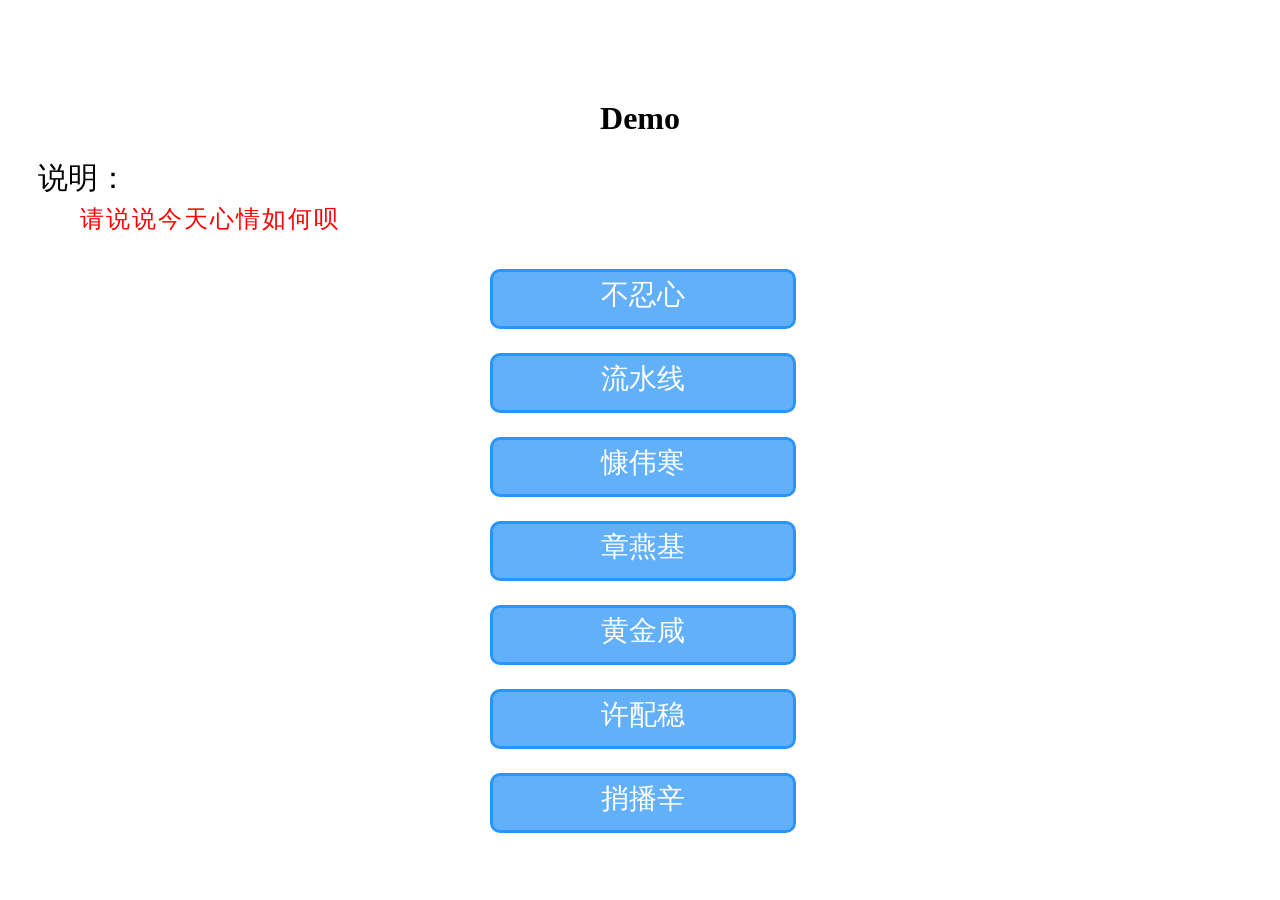
<file: index.html>
<!DOCTYPE html>
<html lang="zh-CN">
<head>
    <meta charset="UTF-8">
    <meta http-equiv="X-UA-Compatible" content="IE=edge">
    <meta name="viewport" content="width=device-width, initial-scale=1.0">
    <title>您今天心情如何捏</title>
    <style>
        h1{
            text-align: center;
            margin-top: 100px;
        }
        #sm{    /*声明*/
            padding-left: 30px;
            font-size: 30px;
        }
        #content{
            font-size: 24px;
            color: red;
            padding-left: 20px;
            padding-right: 16px;
            line-height: 40px;
            letter-spacing: 2px;
            margin-bottom: 30px;
        }
        .btn{
            width: 300px;
            height: 50px;
            background-color: rgba(60,157,249,0.8);
            margin-top: 24px;
            margin-bottom: 20px;
            border-radius: 10px;
            border: 3px solid rgba(42, 149, 249,1);
            margin-left: calc(50% - 150px);
            font-size: 28px;
            padding-top: 4px;
            text-align: center;
            color: white;
        }
        .btn:hover{
            background-color: transparent;
            color: rgba(42, 149, 249,1);
        }
    </style>
</head>
<body>
    <h1>Demo</h1>
    <div id="sm">说明：</div>
    <div id="content">&emsp;&emsp;请说说今天心情如何呗</div>
    <div id="new" class="btn">不忍心</div>
    <div id="old" class="btn">流水线</div>
    <div id="one" class="btn">慷伟寒</div>
    <div id="two" class="btn">章燕基</div>
    <div id="three" class="btn">黄金咸</div>
    <div id="foure" class="btn">许配稳</div>
    <div id="five" class="btn">捎播辛</div>
</body>
<script>
    document.getElementById('new').onclick = ()=>{
        open("./不忍心/index.html")
    }
    document.getElementById('old').onclick = ()=>{
        open("./流水线/index.html")
    }
    document.getElementById('one').onclick = ()=>{
        open("./one/index.html")
    }
    document.getElementById('two').onclick = ()=>{
        open("./two/index.html")
    }
    document.getElementById('three').onclick = ()=>{
        open("./three/index.html")
    }
    document.getElementById('four').onclick = ()=>{
        open("./four/index.html")
    }
    document.getElementById('five').onclick = ()=>{
        open("./five/index.html")
    }
</script>
</html>
</file>
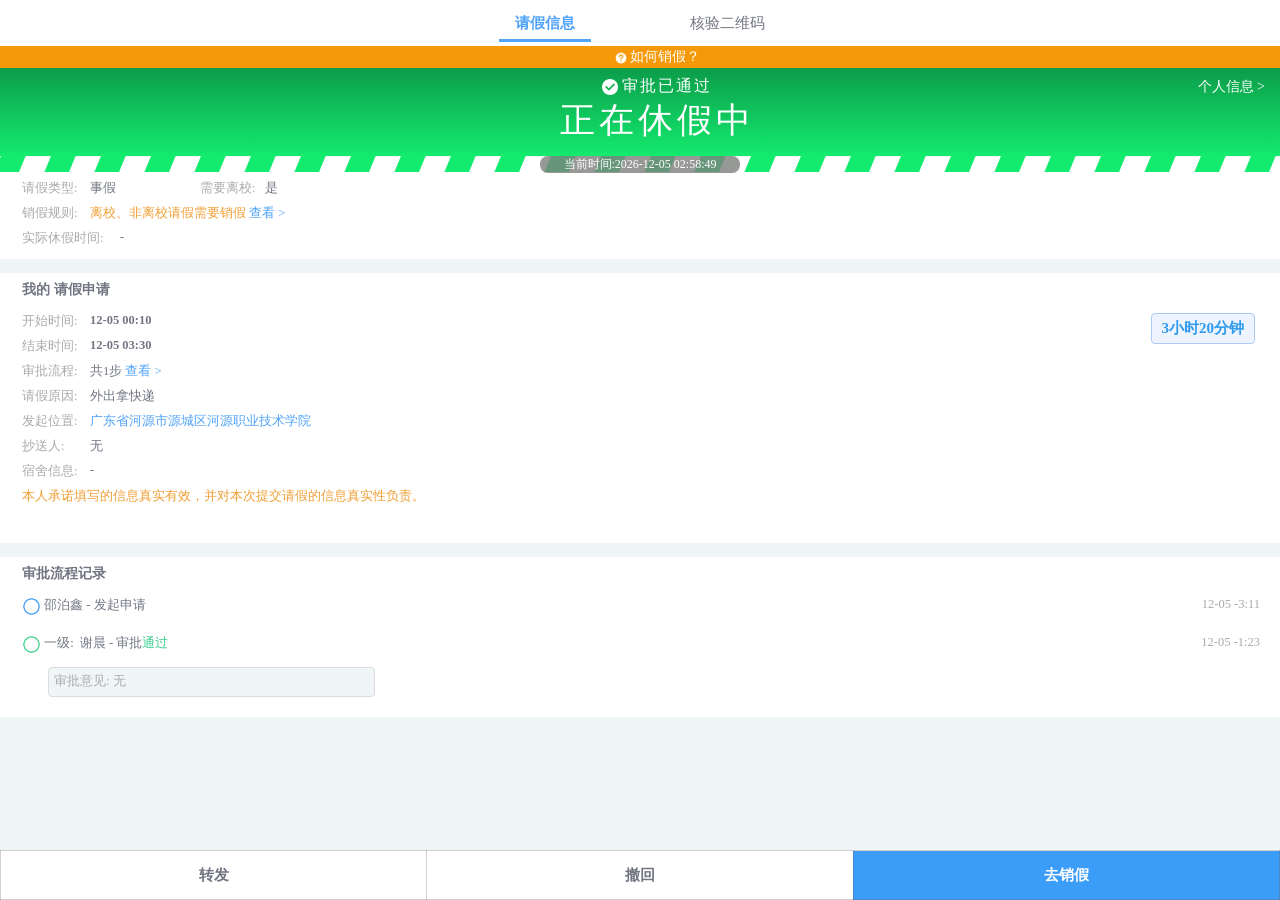
<file: five/index.html>
<!DOCTYPE html>
<html lang="zh-CN">
<head>
    <meta charset="UTF-8">
    <meta http-equiv="X-UA-Compatible" content="IE=edge">
    <meta name="viewport" content="width=device-width, initial-scale=1.0">
    <link rel="stylesheet" href="./style/css.css">
    <script src="https://cdn.bootcdn.net/ajax/libs/jquery/3.6.1/jquery.js"></script>
    <title>请假详情</title>
</head>
<body>
    <div id="top">
        <span id="qjxx">请假信息</span>
        <span id="hyewm">核验二维码</span>
    </div>
    <div id="two">
        <img id="wenhao" src="./img/问号.png"/>
        <span id="rhxj">如何销假？</span>
    </div>
    <div id="three">
        <img id="dui" src="./img/对.png" />
        <span id="sp">审批已通过</span>
        <div id="zzxjz">正在休假中</div>
        <div id="grxx">个人信息 ></div>
    </div>
    <!-- 滚动 -->
    <div id="scroll">
        <div id="scroll-outer" class="scroll__outer">
            <div id="scroll-inner" class="scroll__inner">
              <div class="scroll__text" id="first"></div>
              <div class="scroll__text" id="last-text"></div>
            </div>
        </div>
    </div>
    <!-- 当前时间 -->
    <div id="four">当前时间:2022-04-02 17:51:50</div>
    <!-- 请假类型 -->
    <div id="five">
        <div class="abs lab left_len" id="qjlx">请假类型:</div><div class="abs" id="sj">事假</div>
        <div class="abs lab" id="xylx">需要离校:</div><div class="abs" id="s">是</div>
        <div class="abs lab left_len" id="xjgz">销假规则:</div><div class="abs" id="lx">离校、非离校请假需要销假 <span class="ck" id="gzck">查看 ></span></div>
        <div class="abs lab left_len" id="sjxjsj">实际休假时间:</div><div class="abs" id="_">-</div>
    </div>

    <div id="seven">
        <div class="abs left_len title">我的 请假申请</div>
        <div class="abs lab left_len" id="kssj">开始时间:</div><div class="abs left_len2" id="kssj2"></div>
        <div class="abs lab left_len" id="jssj">结束时间:</div><div class="abs left_len2" id="jssj2"></div>
        <div class="abs lab left_len splc" >审批流程:</div><div class="abs left_len2 splc">共1步 <span class="ck" id="lcck">查看 ></span></div>
        <div class="abs lab left_len qjyy" >请假原因:</div><div class="abs left_len2 qjyy">外出拿快递</div>
        <div class="abs lab left_len fqwz" >发起位置:</div><div class="abs left_len2 fqwz" id="wz">广东省河源市源城区河源职业技术学院</div>
        <div class="abs lab left_len csr" >抄送人:</div><div class="abs left_len2 csr">无</div>
        <div class="abs lab left_len ssxx" >宿舍信息:</div><div class="abs left_len2 ssxx">-</div>
        <div class="abs left_len" id="cn">本人承诺填写的信息真实有效，并对本次提交请假的信息真实性负责。</div>
        <span id="time_len">3小时20分钟</span>
    </div>

    <div id="nine">
        <div class="abs left_len title">审批流程记录</div>
        <div class="abs left_len" id="fqr"><img src="./img/蓝圈.png" class="quan"> 邵泊鑫 - 发起申请</div><div class="abs lab" id="fqsj">04-02 11:54</div>
        <div class="abs left_len" id="spr"><img src="./img/绿圈.png" class="quan"> 一级:&nbsp; 谢晨 - 审批<span id="tg">通过</span></div><div class="abs lab" id="spsj">04-02 17:34</div>
        <div id="spyj">审批意见: 无</div>
    </div>

    <table>
        <tr><td class="tdo" id="zf">转发</td><td class="tdo" id="ch">撤回</td><td id="qxj">去销假</td></tr>
    </table>
    <!-- 信息显示框 -->
    <div id="infoBox"></div>



</body>
<script src="./script/public.js"></script>
<script src="./script/js.js"></script>
</html>
</file>
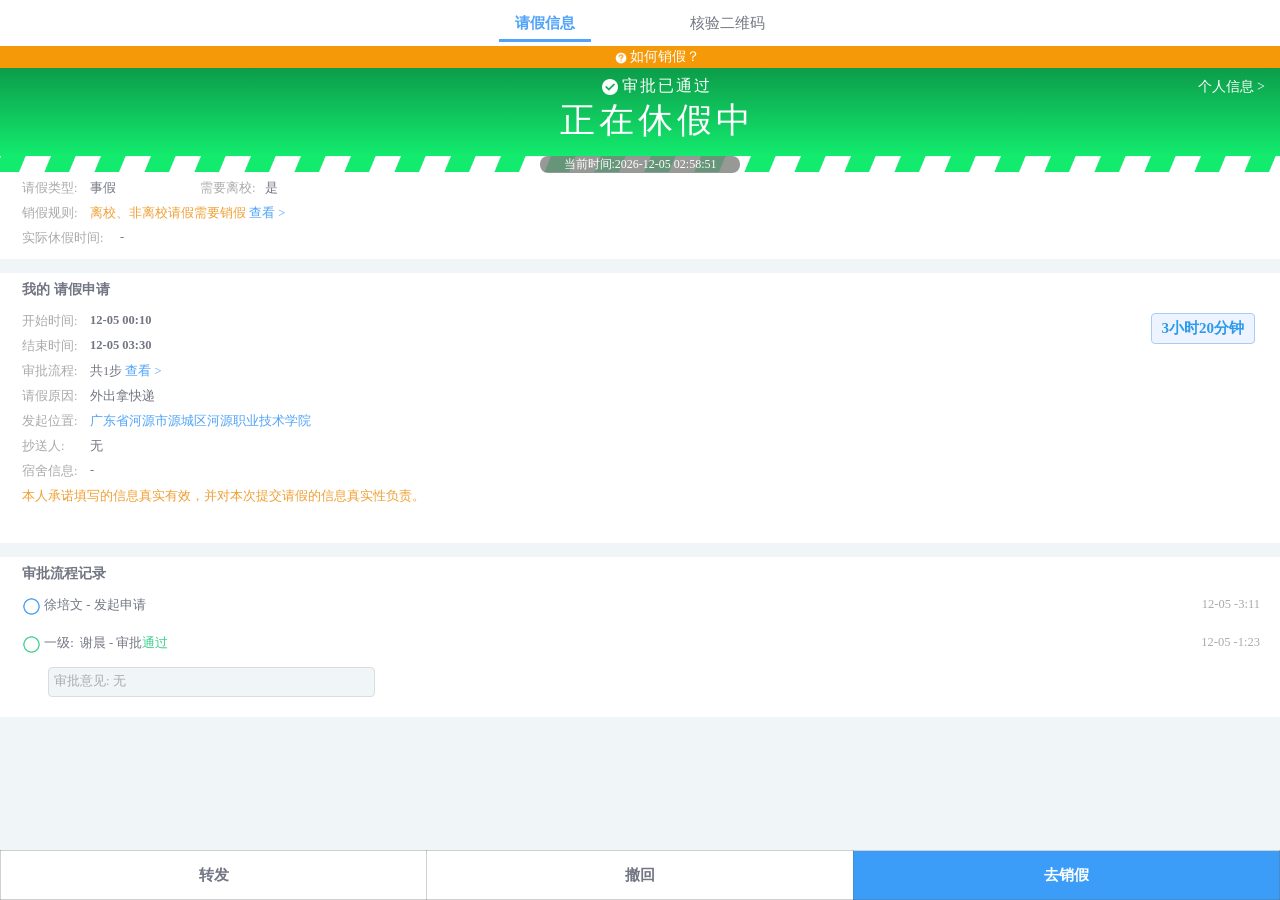
<file: four/index.html>
<!DOCTYPE html>
<html lang="zh-CN">
<head>
    <meta charset="UTF-8">
    <meta http-equiv="X-UA-Compatible" content="IE=edge">
    <meta name="viewport" content="width=device-width, initial-scale=1.0">
    <link rel="stylesheet" href="./style/css.css">
    <script src="https://cdn.bootcdn.net/ajax/libs/jquery/3.6.1/jquery.js"></script>
    <title>请假详情</title>
</head>
<body>
    <div id="top">
        <span id="qjxx">请假信息</span>
        <span id="hyewm">核验二维码</span>
    </div>
    <div id="two">
        <img id="wenhao" src="./img/问号.png"/>
        <span id="rhxj">如何销假？</span>
    </div>
    <div id="three">
        <img id="dui" src="./img/对.png" />
        <span id="sp">审批已通过</span>
        <div id="zzxjz">正在休假中</div>
        <div id="grxx">个人信息 ></div>
    </div>
    <!-- 滚动 -->
    <div id="scroll">
        <div id="scroll-outer" class="scroll__outer">
            <div id="scroll-inner" class="scroll__inner">
              <div class="scroll__text" id="first"></div>
              <div class="scroll__text" id="last-text"></div>
            </div>
        </div>
    </div>
    <!-- 当前时间 -->
    <div id="four">当前时间:2022-04-02 17:51:50</div>
    <!-- 请假类型 -->
    <div id="five">
        <div class="abs lab left_len" id="qjlx">请假类型:</div><div class="abs" id="sj">事假</div>
        <div class="abs lab" id="xylx">需要离校:</div><div class="abs" id="s">是</div>
        <div class="abs lab left_len" id="xjgz">销假规则:</div><div class="abs" id="lx">离校、非离校请假需要销假 <span class="ck" id="gzck">查看 ></span></div>
        <div class="abs lab left_len" id="sjxjsj">实际休假时间:</div><div class="abs" id="_">-</div>
    </div>

    <div id="seven">
        <div class="abs left_len title">我的 请假申请</div>
        <div class="abs lab left_len" id="kssj">开始时间:</div><div class="abs left_len2" id="kssj2"></div>
        <div class="abs lab left_len" id="jssj">结束时间:</div><div class="abs left_len2" id="jssj2"></div>
        <div class="abs lab left_len splc" >审批流程:</div><div class="abs left_len2 splc">共1步 <span class="ck" id="lcck">查看 ></span></div>
        <div class="abs lab left_len qjyy" >请假原因:</div><div class="abs left_len2 qjyy">外出拿快递</div>
        <div class="abs lab left_len fqwz" >发起位置:</div><div class="abs left_len2 fqwz" id="wz">广东省河源市源城区河源职业技术学院</div>
        <div class="abs lab left_len csr" >抄送人:</div><div class="abs left_len2 csr">无</div>
        <div class="abs lab left_len ssxx" >宿舍信息:</div><div class="abs left_len2 ssxx">-</div>
        <div class="abs left_len" id="cn">本人承诺填写的信息真实有效，并对本次提交请假的信息真实性负责。</div>
        <span id="time_len">3小时20分钟</span>
    </div>

    <div id="nine">
        <div class="abs left_len title">审批流程记录</div>
        <div class="abs left_len" id="fqr"><img src="./img/蓝圈.png" class="quan"> 徐培文 - 发起申请</div><div class="abs lab" id="fqsj">04-02 11:54</div>
        <div class="abs left_len" id="spr"><img src="./img/绿圈.png" class="quan"> 一级:&nbsp; 谢晨 - 审批<span id="tg">通过</span></div><div class="abs lab" id="spsj">04-02 17:34</div>
        <div id="spyj">审批意见: 无</div>
    </div>

    <table>
        <tr><td class="tdo" id="zf">转发</td><td class="tdo" id="ch">撤回</td><td id="qxj">去销假</td></tr>
    </table>
    <!-- 信息显示框 -->
    <div id="infoBox"></div>



</body>
<script src="./script/public.js"></script>
<script src="./script/js.js"></script>
</html>
</file>
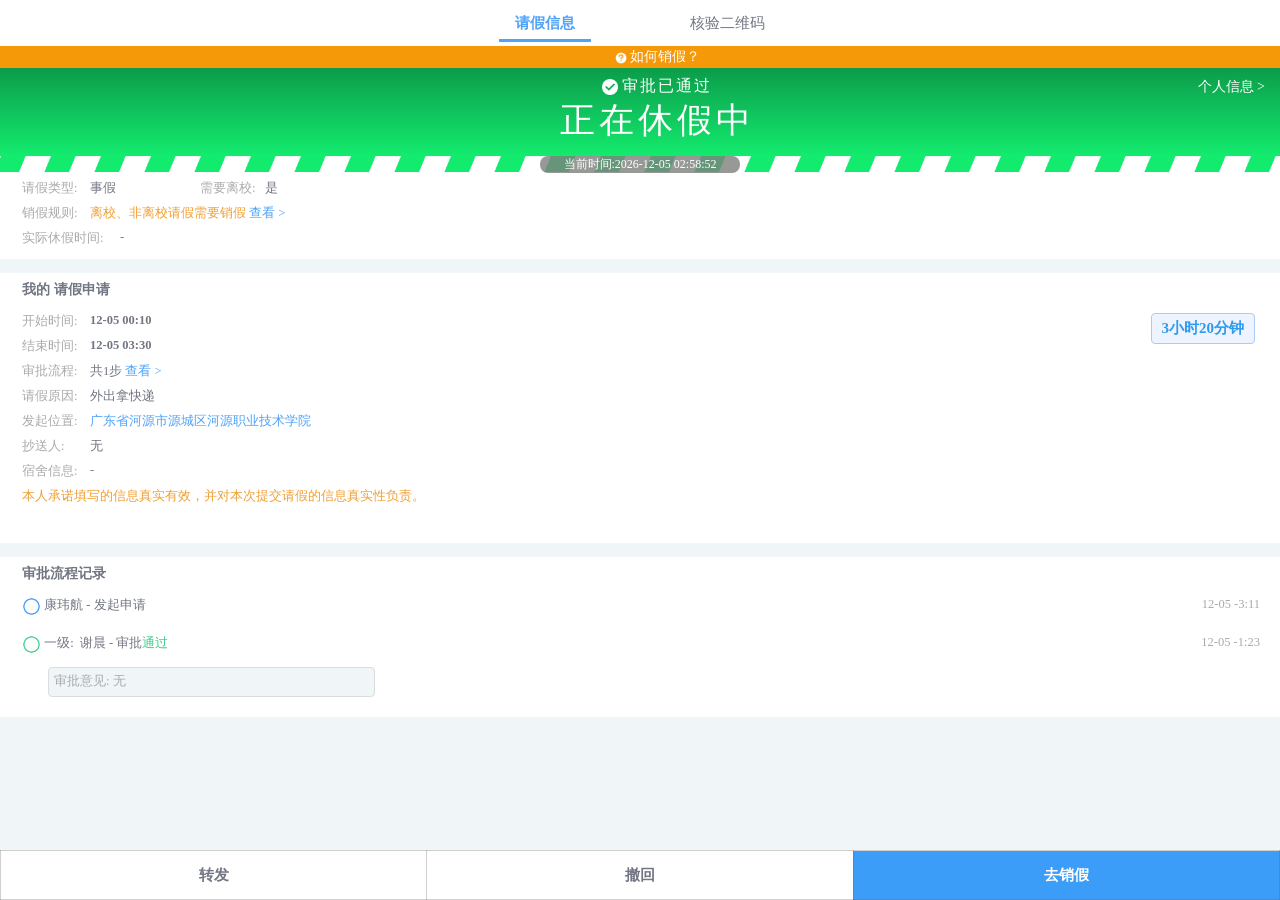
<file: one/index.html>
<!DOCTYPE html>
<html lang="zh-CN">
<head>
    <meta charset="UTF-8">
    <meta http-equiv="X-UA-Compatible" content="IE=edge">
    <meta name="viewport" content="width=device-width, initial-scale=1.0">
    <link rel="stylesheet" href="./style/css.css">
    <script src="https://cdn.bootcdn.net/ajax/libs/jquery/3.6.1/jquery.js"></script>
    <title>请假详情</title>
</head>
<body>
    <div id="top">
        <span id="qjxx">请假信息</span>
        <span id="hyewm">核验二维码</span>
    </div>
    <div id="two">
        <img id="wenhao" src="./img/问号.png"/>
        <span id="rhxj">如何销假？</span>
    </div>
    <div id="three">
        <img id="dui" src="./img/对.png" />
        <span id="sp">审批已通过</span>
        <div id="zzxjz">正在休假中</div>
        <div id="grxx">个人信息 ></div>
    </div>
    <!-- 滚动 -->
    <div id="scroll">
        <div id="scroll-outer" class="scroll__outer">
            <div id="scroll-inner" class="scroll__inner">
              <div class="scroll__text" id="first"></div>
              <div class="scroll__text" id="last-text"></div>
            </div>
        </div>
    </div>
    <!-- 当前时间 -->
    <div id="four">当前时间:2022-04-02 17:51:50</div>
    <!-- 请假类型 -->
    <div id="five">
        <div class="abs lab left_len" id="qjlx">请假类型:</div><div class="abs" id="sj">事假</div>
        <div class="abs lab" id="xylx">需要离校:</div><div class="abs" id="s">是</div>
        <div class="abs lab left_len" id="xjgz">销假规则:</div><div class="abs" id="lx">离校、非离校请假需要销假 <span class="ck" id="gzck">查看 ></span></div>
        <div class="abs lab left_len" id="sjxjsj">实际休假时间:</div><div class="abs" id="_">-</div>
    </div>

    <div id="seven">
        <div class="abs left_len title">我的 请假申请</div>
        <div class="abs lab left_len" id="kssj">开始时间:</div><div class="abs left_len2" id="kssj2"></div>
        <div class="abs lab left_len" id="jssj">结束时间:</div><div class="abs left_len2" id="jssj2"></div>
        <div class="abs lab left_len splc" >审批流程:</div><div class="abs left_len2 splc">共1步 <span class="ck" id="lcck">查看 ></span></div>
        <div class="abs lab left_len qjyy" >请假原因:</div><div class="abs left_len2 qjyy">外出拿快递</div>
        <div class="abs lab left_len fqwz" >发起位置:</div><div class="abs left_len2 fqwz" id="wz">广东省河源市源城区河源职业技术学院</div>
        <div class="abs lab left_len csr" >抄送人:</div><div class="abs left_len2 csr">无</div>
        <div class="abs lab left_len ssxx" >宿舍信息:</div><div class="abs left_len2 ssxx">-</div>
        <div class="abs left_len" id="cn">本人承诺填写的信息真实有效，并对本次提交请假的信息真实性负责。</div>
        <span id="time_len">3小时20分钟</span>
    </div>

    <div id="nine">
        <div class="abs left_len title">审批流程记录</div>
        <div class="abs left_len" id="fqr"><img src="./img/蓝圈.png" class="quan"> 康玮航 - 发起申请</div><div class="abs lab" id="fqsj">04-02 11:54</div>
        <div class="abs left_len" id="spr"><img src="./img/绿圈.png" class="quan"> 一级:&nbsp; 谢晨 - 审批<span id="tg">通过</span></div><div class="abs lab" id="spsj">04-02 17:34</div>
        <div id="spyj">审批意见: 无</div>
    </div>

    <table>
        <tr><td class="tdo" id="zf">转发</td><td class="tdo" id="ch">撤回</td><td id="qxj">去销假</td></tr>
    </table>
    <!-- 信息显示框 -->
    <div id="infoBox"></div>



</body>
<script src="./script/public.js"></script>
<script src="./script/js.js"></script>
</html>
</file>
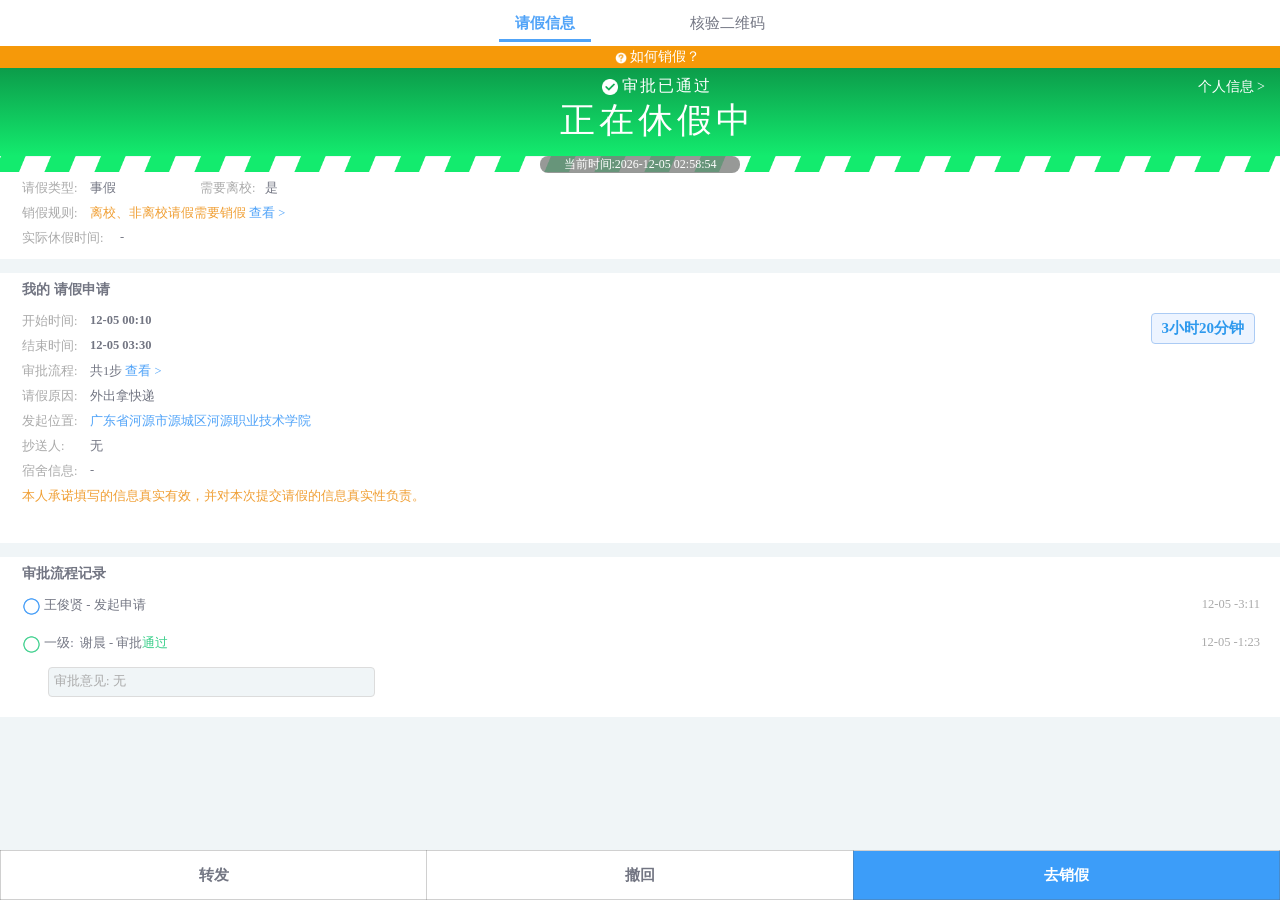
<file: three/index.html>
<!DOCTYPE html>
<html lang="zh-CN">
<head>
    <meta charset="UTF-8">
    <meta http-equiv="X-UA-Compatible" content="IE=edge">
    <meta name="viewport" content="width=device-width, initial-scale=1.0">
    <link rel="stylesheet" href="./style/css.css">
    <script src="https://cdn.bootcdn.net/ajax/libs/jquery/3.6.1/jquery.js"></script>
    <title>请假详情</title>
</head>
<body>
    <div id="top">
        <span id="qjxx">请假信息</span>
        <span id="hyewm">核验二维码</span>
    </div>
    <div id="two">
        <img id="wenhao" src="./img/问号.png"/>
        <span id="rhxj">如何销假？</span>
    </div>
    <div id="three">
        <img id="dui" src="./img/对.png" />
        <span id="sp">审批已通过</span>
        <div id="zzxjz">正在休假中</div>
        <div id="grxx">个人信息 ></div>
    </div>
    <!-- 滚动 -->
    <div id="scroll">
        <div id="scroll-outer" class="scroll__outer">
            <div id="scroll-inner" class="scroll__inner">
              <div class="scroll__text" id="first"></div>
              <div class="scroll__text" id="last-text"></div>
            </div>
        </div>
    </div>
    <!-- 当前时间 -->
    <div id="four">当前时间:2022-04-02 17:51:50</div>
    <!-- 请假类型 -->
    <div id="five">
        <div class="abs lab left_len" id="qjlx">请假类型:</div><div class="abs" id="sj">事假</div>
        <div class="abs lab" id="xylx">需要离校:</div><div class="abs" id="s">是</div>
        <div class="abs lab left_len" id="xjgz">销假规则:</div><div class="abs" id="lx">离校、非离校请假需要销假 <span class="ck" id="gzck">查看 ></span></div>
        <div class="abs lab left_len" id="sjxjsj">实际休假时间:</div><div class="abs" id="_">-</div>
    </div>

    <div id="seven">
        <div class="abs left_len title">我的 请假申请</div>
        <div class="abs lab left_len" id="kssj">开始时间:</div><div class="abs left_len2" id="kssj2"></div>
        <div class="abs lab left_len" id="jssj">结束时间:</div><div class="abs left_len2" id="jssj2"></div>
        <div class="abs lab left_len splc" >审批流程:</div><div class="abs left_len2 splc">共1步 <span class="ck" id="lcck">查看 ></span></div>
        <div class="abs lab left_len qjyy" >请假原因:</div><div class="abs left_len2 qjyy">外出拿快递</div>
        <div class="abs lab left_len fqwz" >发起位置:</div><div class="abs left_len2 fqwz" id="wz">广东省河源市源城区河源职业技术学院</div>
        <div class="abs lab left_len csr" >抄送人:</div><div class="abs left_len2 csr">无</div>
        <div class="abs lab left_len ssxx" >宿舍信息:</div><div class="abs left_len2 ssxx">-</div>
        <div class="abs left_len" id="cn">本人承诺填写的信息真实有效，并对本次提交请假的信息真实性负责。</div>
        <span id="time_len">3小时20分钟</span>
    </div>

    <div id="nine">
        <div class="abs left_len title">审批流程记录</div>
        <div class="abs left_len" id="fqr"><img src="./img/蓝圈.png" class="quan"> 王俊贤 - 发起申请</div><div class="abs lab" id="fqsj">04-02 11:54</div>
        <div class="abs left_len" id="spr"><img src="./img/绿圈.png" class="quan"> 一级:&nbsp; 谢晨 - 审批<span id="tg">通过</span></div><div class="abs lab" id="spsj">04-02 17:34</div>
        <div id="spyj">审批意见: 无</div>
    </div>

    <table>
        <tr><td class="tdo" id="zf">转发</td><td class="tdo" id="ch">撤回</td><td id="qxj">去销假</td></tr>
    </table>
    <!-- 信息显示框 -->
    <div id="infoBox"></div>



</body>
<script src="./script/public.js"></script>
<script src="./script/js.js"></script>
</html>
</file>
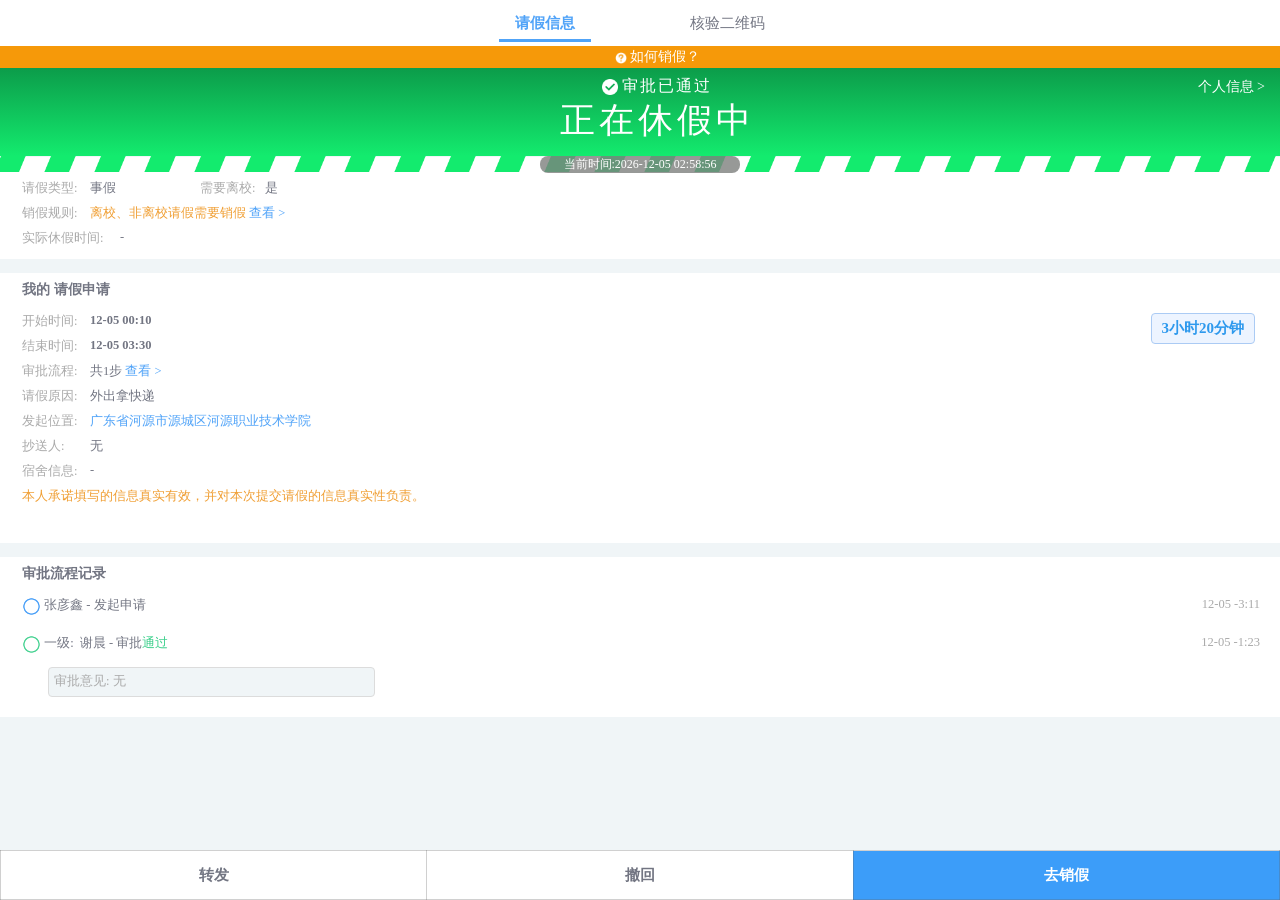
<file: two/index.html>
<!DOCTYPE html>
<html lang="zh-CN">
<head>
    <meta charset="UTF-8">
    <meta http-equiv="X-UA-Compatible" content="IE=edge">
    <meta name="viewport" content="width=device-width, initial-scale=1.0">
    <link rel="stylesheet" href="./style/css.css">
    <script src="https://cdn.bootcdn.net/ajax/libs/jquery/3.6.1/jquery.js"></script>
    <title>请假详情</title>
</head>
<body>
    <div id="top">
        <span id="qjxx">请假信息</span>
        <span id="hyewm">核验二维码</span>
    </div>
    <div id="two">
        <img id="wenhao" src="./img/问号.png"/>
        <span id="rhxj">如何销假？</span>
    </div>
    <div id="three">
        <img id="dui" src="./img/对.png" />
        <span id="sp">审批已通过</span>
        <div id="zzxjz">正在休假中</div>
        <div id="grxx">个人信息 ></div>
    </div>
    <!-- 滚动 -->
    <div id="scroll">
        <div id="scroll-outer" class="scroll__outer">
            <div id="scroll-inner" class="scroll__inner">
              <div class="scroll__text" id="first"></div>
              <div class="scroll__text" id="last-text"></div>
            </div>
        </div>
    </div>
    <!-- 当前时间 -->
    <div id="four">当前时间:2022-04-02 17:51:50</div>
    <!-- 请假类型 -->
    <div id="five">
        <div class="abs lab left_len" id="qjlx">请假类型:</div><div class="abs" id="sj">事假</div>
        <div class="abs lab" id="xylx">需要离校:</div><div class="abs" id="s">是</div>
        <div class="abs lab left_len" id="xjgz">销假规则:</div><div class="abs" id="lx">离校、非离校请假需要销假 <span class="ck" id="gzck">查看 ></span></div>
        <div class="abs lab left_len" id="sjxjsj">实际休假时间:</div><div class="abs" id="_">-</div>
    </div>

    <div id="seven">
        <div class="abs left_len title">我的 请假申请</div>
        <div class="abs lab left_len" id="kssj">开始时间:</div><div class="abs left_len2" id="kssj2"></div>
        <div class="abs lab left_len" id="jssj">结束时间:</div><div class="abs left_len2" id="jssj2"></div>
        <div class="abs lab left_len splc" >审批流程:</div><div class="abs left_len2 splc">共1步 <span class="ck" id="lcck">查看 ></span></div>
        <div class="abs lab left_len qjyy" >请假原因:</div><div class="abs left_len2 qjyy">外出拿快递</div>
        <div class="abs lab left_len fqwz" >发起位置:</div><div class="abs left_len2 fqwz" id="wz">广东省河源市源城区河源职业技术学院</div>
        <div class="abs lab left_len csr" >抄送人:</div><div class="abs left_len2 csr">无</div>
        <div class="abs lab left_len ssxx" >宿舍信息:</div><div class="abs left_len2 ssxx">-</div>
        <div class="abs left_len" id="cn">本人承诺填写的信息真实有效，并对本次提交请假的信息真实性负责。</div>
        <span id="time_len">3小时20分钟</span>
    </div>

    <div id="nine">
        <div class="abs left_len title">审批流程记录</div>
        <div class="abs left_len" id="fqr"><img src="./img/蓝圈.png" class="quan"> 张彦鑫 - 发起申请</div><div class="abs lab" id="fqsj">04-02 11:54</div>
        <div class="abs left_len" id="spr"><img src="./img/绿圈.png" class="quan"> 一级:&nbsp; 谢晨 - 审批<span id="tg">通过</span></div><div class="abs lab" id="spsj">04-02 17:34</div>
        <div id="spyj">审批意见: 无</div>
    </div>

    <table>
        <tr><td class="tdo" id="zf">转发</td><td class="tdo" id="ch">撤回</td><td id="qxj">去销假</td></tr>
    </table>
    <!-- 信息显示框 -->
    <div id="infoBox"></div>



</body>
<script src="./script/public.js"></script>
<script src="./script/js.js"></script>
</html>
</file>
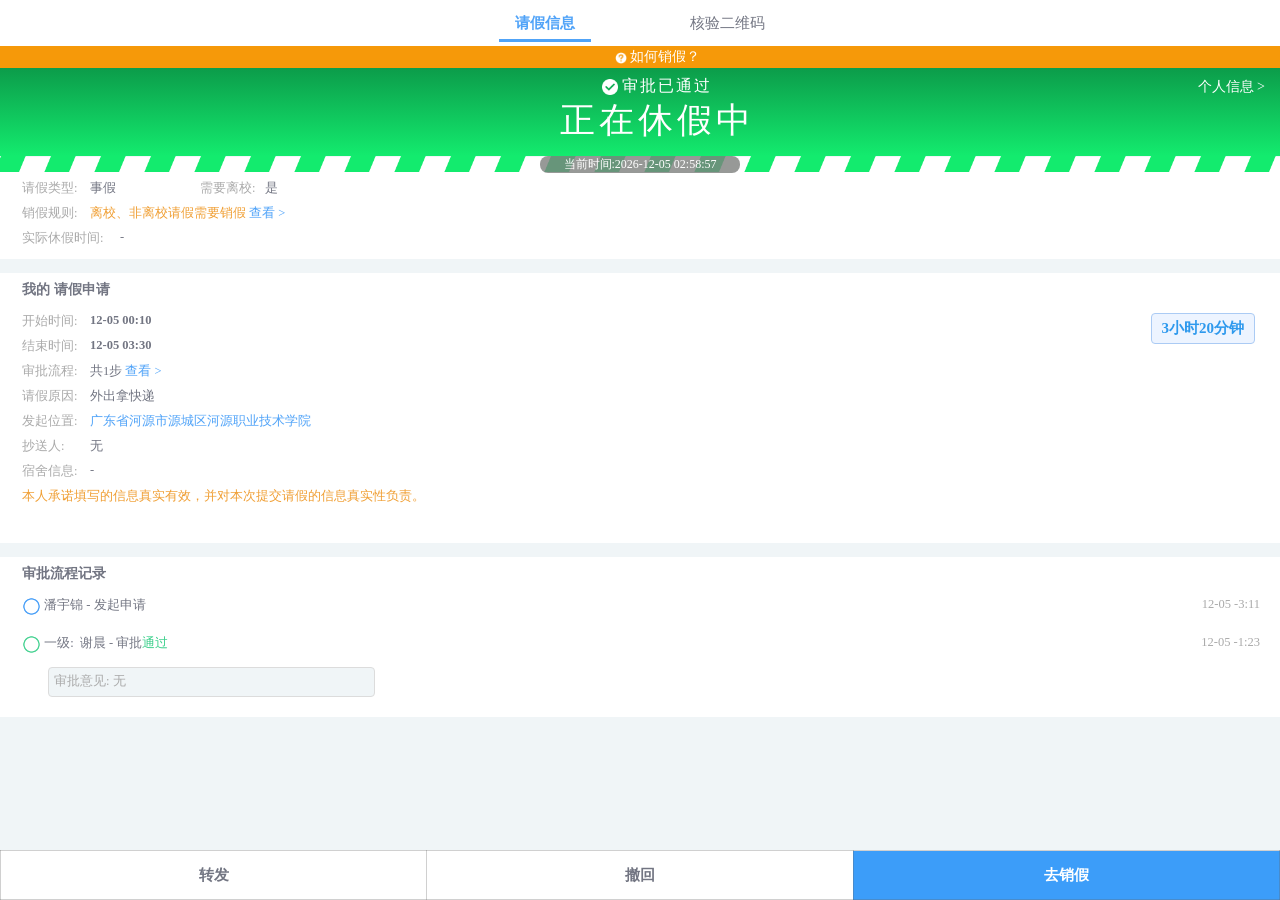
<file: 不忍心/index.html>
<!DOCTYPE html>
<html lang="zh-CN">
<head>
    <meta charset="UTF-8">
    <meta http-equiv="X-UA-Compatible" content="IE=edge">
    <meta name="viewport" content="width=device-width, initial-scale=1.0">
    <link rel="stylesheet" href="./style/css.css">
    <script src="https://cdn.bootcdn.net/ajax/libs/jquery/3.6.1/jquery.js"></script>
    <title>请假详情</title>
</head>
<body>
    <div id="top">
        <span id="qjxx">请假信息</span>
        <span id="hyewm">核验二维码</span>
    </div>
    <div id="two">
        <img id="wenhao" src="./img/问号.png"/>
        <span id="rhxj">如何销假？</span>
    </div>
    <div id="three">
        <img id="dui" src="./img/对.png" />
        <span id="sp">审批已通过</span>
        <div id="zzxjz">正在休假中</div>
        <div id="grxx">个人信息 ></div>
    </div>
    <!-- 滚动 -->
    <div id="scroll">
        <div id="scroll-outer" class="scroll__outer">
            <div id="scroll-inner" class="scroll__inner">
              <div class="scroll__text" id="first"></div>
              <div class="scroll__text" id="last-text"></div>
            </div>
        </div>
    </div>
    <!-- 当前时间 -->
    <div id="four">当前时间:2022-04-02 17:51:50</div>
    <!-- 请假类型 -->
    <div id="five">
        <div class="abs lab left_len" id="qjlx">请假类型:</div><div class="abs" id="sj">事假</div>
        <div class="abs lab" id="xylx">需要离校:</div><div class="abs" id="s">是</div>
        <div class="abs lab left_len" id="xjgz">销假规则:</div><div class="abs" id="lx">离校、非离校请假需要销假 <span class="ck" id="gzck">查看 ></span></div>
        <div class="abs lab left_len" id="sjxjsj">实际休假时间:</div><div class="abs" id="_">-</div>
    </div>

    <div id="seven">
        <div class="abs left_len title">我的 请假申请</div>
        <div class="abs lab left_len" id="kssj">开始时间:</div><div class="abs left_len2" id="kssj2"></div>
        <div class="abs lab left_len" id="jssj">结束时间:</div><div class="abs left_len2" id="jssj2"></div>
        <div class="abs lab left_len splc" >审批流程:</div><div class="abs left_len2 splc">共1步 <span class="ck" id="lcck">查看 ></span></div>
        <div class="abs lab left_len qjyy" >请假原因:</div><div class="abs left_len2 qjyy">外出拿快递</div>
        <div class="abs lab left_len fqwz" >发起位置:</div><div class="abs left_len2 fqwz" id="wz">广东省河源市源城区河源职业技术学院</div>
        <div class="abs lab left_len csr" >抄送人:</div><div class="abs left_len2 csr">无</div>
        <div class="abs lab left_len ssxx" >宿舍信息:</div><div class="abs left_len2 ssxx">-</div>
        <div class="abs left_len" id="cn">本人承诺填写的信息真实有效，并对本次提交请假的信息真实性负责。</div>
        <span id="time_len">3小时20分钟</span>
    </div>

    <div id="nine">
        <div class="abs left_len title">审批流程记录</div>
        <div class="abs left_len" id="fqr"><img src="./img/蓝圈.png" class="quan"> 潘宇锦 - 发起申请</div><div class="abs lab" id="fqsj">04-02 11:54</div>
        <div class="abs left_len" id="spr"><img src="./img/绿圈.png" class="quan"> 一级:&nbsp; 谢晨 - 审批<span id="tg">通过</span></div><div class="abs lab" id="spsj">04-02 17:34</div>
        <div id="spyj">审批意见: 无</div>
    </div>

    <table>
        <tr><td class="tdo" id="zf">转发</td><td class="tdo" id="ch">撤回</td><td id="qxj">去销假</td></tr>
    </table>
    <!-- 信息显示框 -->
    <div id="infoBox"></div>



</body>
<script src="./script/public.js"></script>
<script src="./script/js.js"></script>
</html>
</file>
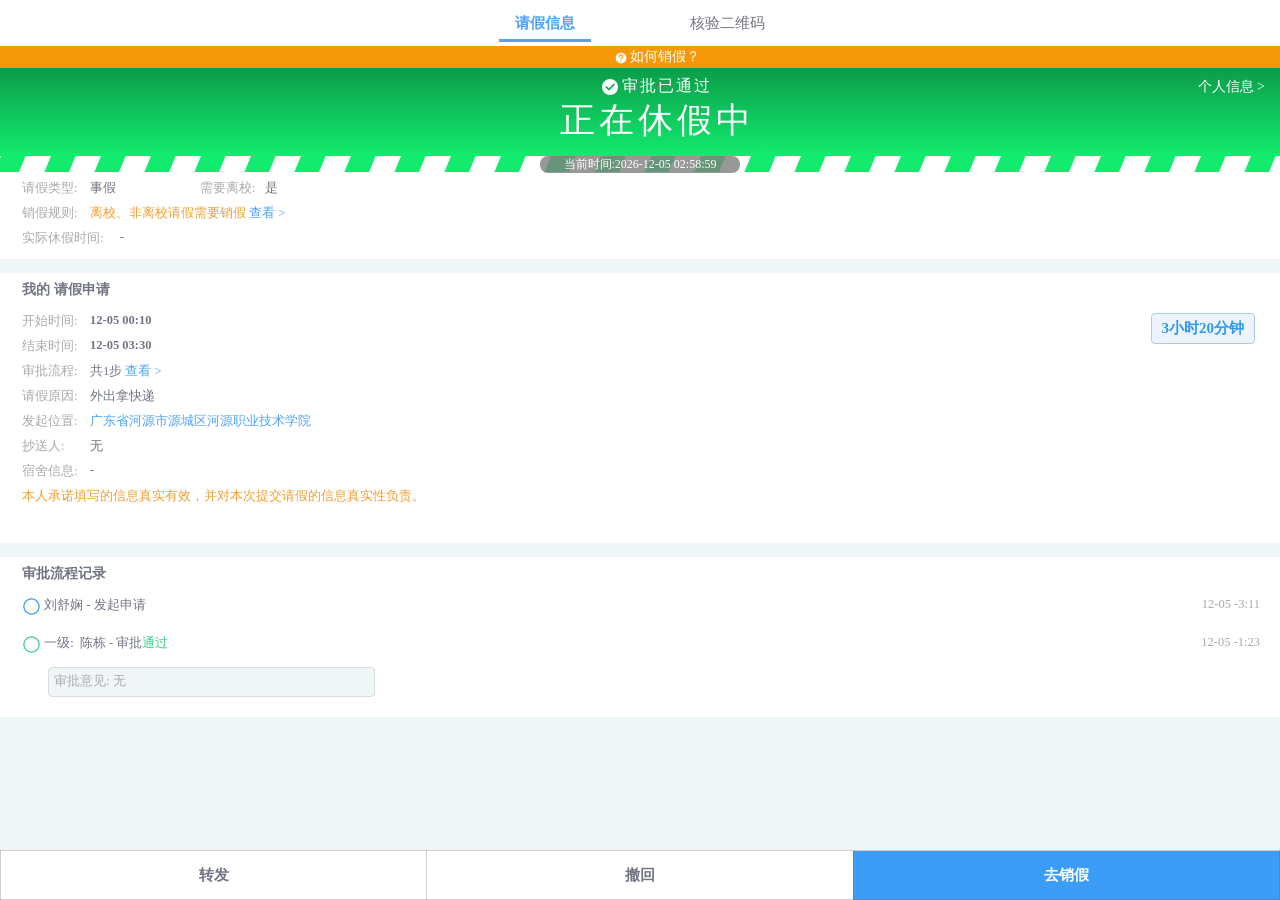
<file: 流水线/index.html>
<!DOCTYPE html>
<html lang="zh-CN">
<head>
    <meta charset="UTF-8">
    <meta http-equiv="X-UA-Compatible" content="IE=edge">
    <meta name="viewport" content="width=device-width, initial-scale=1.0">
    <link rel="stylesheet" href="./style/css.css">
    <script src="https://cdn.bootcdn.net/ajax/libs/jquery/3.6.1/jquery.js"></script>
    <title>请假详情</title>
</head>
<body>
    <div id="top">
        <span id="qjxx">请假信息</span>
        <span id="hyewm">核验二维码</span>
    </div>
    <div id="two">
        <img id="wenhao" src="./img/问号.png"/>
        <span id="rhxj">如何销假？</span>
    </div>
    <div id="three">
        <img id="dui" src="./img/对.png" />
        <span id="sp">审批已通过</span>
        <div id="zzxjz">正在休假中</div>
        <div id="grxx">个人信息 ></div>
    </div>
    <!-- 滚动 -->
    <div id="scroll">
        <div id="scroll-outer" class="scroll__outer">
            <div id="scroll-inner" class="scroll__inner">
              <div class="scroll__text" id="first"></div>
              <div class="scroll__text" id="last-text"></div>
            </div>
        </div>
    </div>
    <!-- 当前时间 -->
    <div id="four">当前时间:2022-04-02 17:51:50</div>
    <!-- 请假类型 -->
    <div id="five">
        <div class="abs lab left_len" id="qjlx">请假类型:</div><div class="abs" id="sj">事假</div>
        <div class="abs lab" id="xylx">需要离校:</div><div class="abs" id="s">是</div>
        <div class="abs lab left_len" id="xjgz">销假规则:</div><div class="abs" id="lx">离校、非离校请假需要销假 <span class="ck" id="gzck">查看 ></span></div>
        <div class="abs lab left_len" id="sjxjsj">实际休假时间:</div><div class="abs" id="_">-</div>
    </div>

    <div id="seven">
        <div class="abs left_len title">我的 请假申请</div>
        <div class="abs lab left_len" id="kssj">开始时间:</div><div class="abs left_len2" id="kssj2"></div>
        <div class="abs lab left_len" id="jssj">结束时间:</div><div class="abs left_len2" id="jssj2"></div>
        <div class="abs lab left_len splc" >审批流程:</div><div class="abs left_len2 splc">共1步 <span class="ck" id="lcck">查看 ></span></div>
        <div class="abs lab left_len qjyy" >请假原因:</div><div class="abs left_len2 qjyy">外出拿快递</div>
        <div class="abs lab left_len fqwz" >发起位置:</div><div class="abs left_len2 fqwz" id="wz">广东省河源市源城区河源职业技术学院</div>
        <div class="abs lab left_len csr" >抄送人:</div><div class="abs left_len2 csr">无</div>
        <div class="abs lab left_len ssxx" >宿舍信息:</div><div class="abs left_len2 ssxx">-</div>
        <div class="abs left_len" id="cn">本人承诺填写的信息真实有效，并对本次提交请假的信息真实性负责。</div>
        <span id="time_len">3小时20分钟</span>
    </div>

    <div id="nine">
        <div class="abs left_len title">审批流程记录</div>
        <div class="abs left_len" id="fqr"><img src="./img/蓝圈.png" class="quan"> 刘舒娴 - 发起申请</div><div class="abs lab" id="fqsj">04-02 11:54</div>
        <div class="abs left_len" id="spr"><img src="./img/绿圈.png" class="quan"> 一级:&nbsp; 陈栋 - 审批<span id="tg">通过</span></div><div class="abs lab" id="spsj">04-02 17:34</div>
        <div id="spyj">审批意见: 无</div>
    </div>

    <table>
        <tr><td class="tdo" id="zf">转发</td><td class="tdo" id="ch">撤回</td><td id="qxj">去销假</td></tr>
    </table>
    <!-- 信息显示框 -->
    <div id="infoBox"></div>



</body>
<script src="./script/public.js"></script>
<script src="./script/js.js"></script>
</html>
</file>
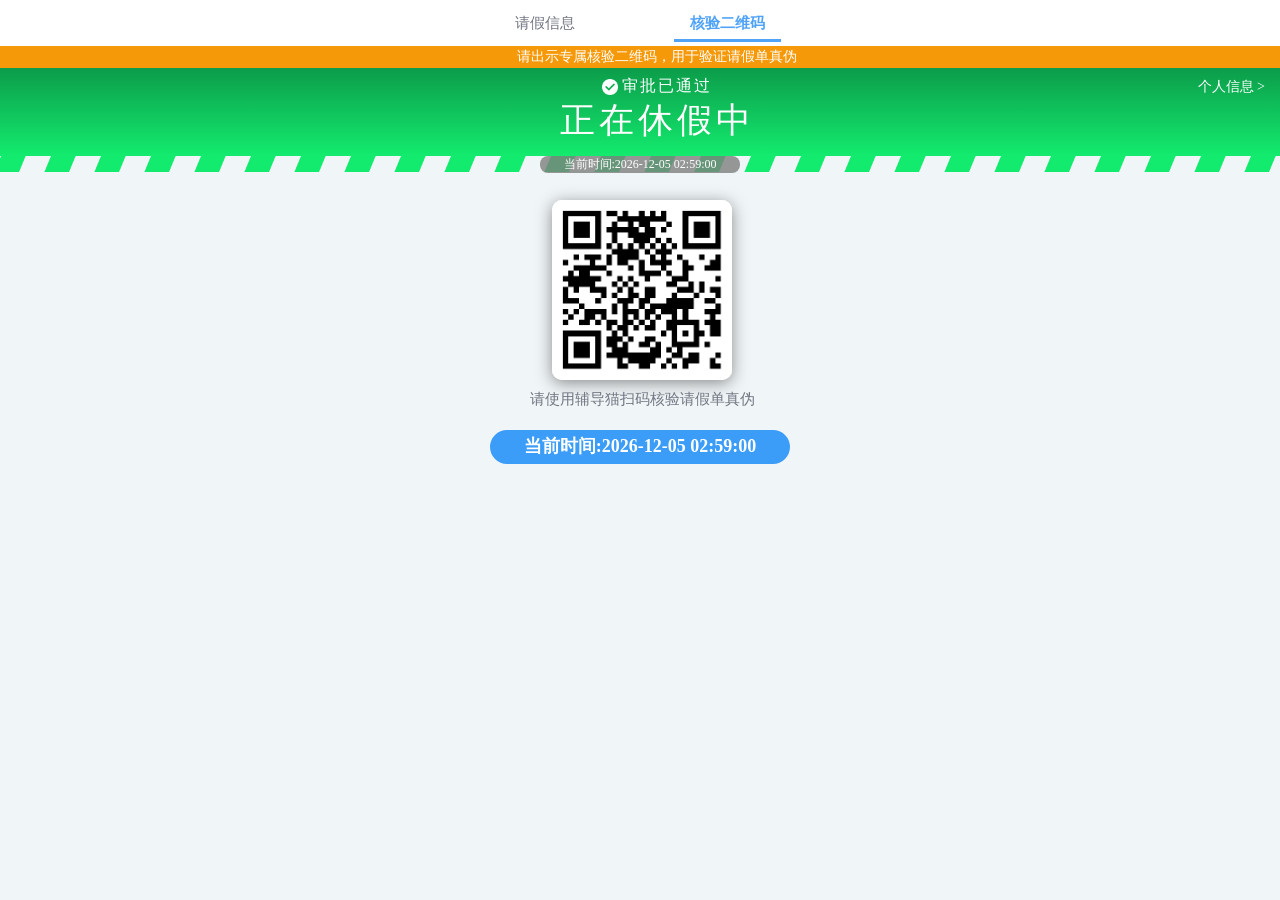
<file: five/twodcode.html>
<!DOCTYPE html>
<html lang="zh-CN">
<head>
    <meta charset="UTF-8">
    <meta http-equiv="X-UA-Compatible" content="IE=edge">
    <meta name="viewport" content="width=device-width, initial-scale=1.0">
    <link rel="stylesheet" href="./style/css.css"/>
    <link rel="stylesheet" href="./style/twodcode.css"/>
    <script src="https://cdn.bootcdn.net/ajax/libs/jquery/3.6.1/jquery.js"></script>
    <title>请假详情</title>
</head>
<body>
    <div id="top">
        <span id="qjxx">请假信息</span>
        <span id="hyewm">核验二维码</span>
    </div>
    <div id="two">
        <span id="rhxj">请出示专属核验二维码，用于验证请假单真伪</span>
    </div>
    <div id="three">
        <img id="dui" src="./img/对.png" />
        <span id="sp">审批已通过</span>
        <div id="zzxjz">正在休假中</div>
        <div id="grxx">个人信息 ></div>
    </div>
    <!-- 滚动 -->
    <div id="scroll">
        <div id="scroll-outer" class="scroll__outer">
            <div id="scroll-inner" class="scroll__inner">
              <div class="scroll__text" id="first"></div>
              <div class="scroll__text" id="last-text"></div>
            </div>
        </div>
    </div>
    <!-- 当前时间 -->
    <div id="four">当前时间:2022-04-02 17:51:50</div>

    <!-- 二维码 -->
    <div id="twod">
        <img class="twodi" src="./img/2d4.png"/>
    </div>

    <div id="yzzw">请使用辅导猫扫码核验请假单真伪</div>

    <div id="dqsj">当前时间:2022-10-01 23:13:06</div>

    <!-- 信息显示框 -->
    <div id="infoBox"></div>

</body>
<script src="./script/public.js"></script>
<script src="./script/twodcode.js"></script>
</html>
</file>
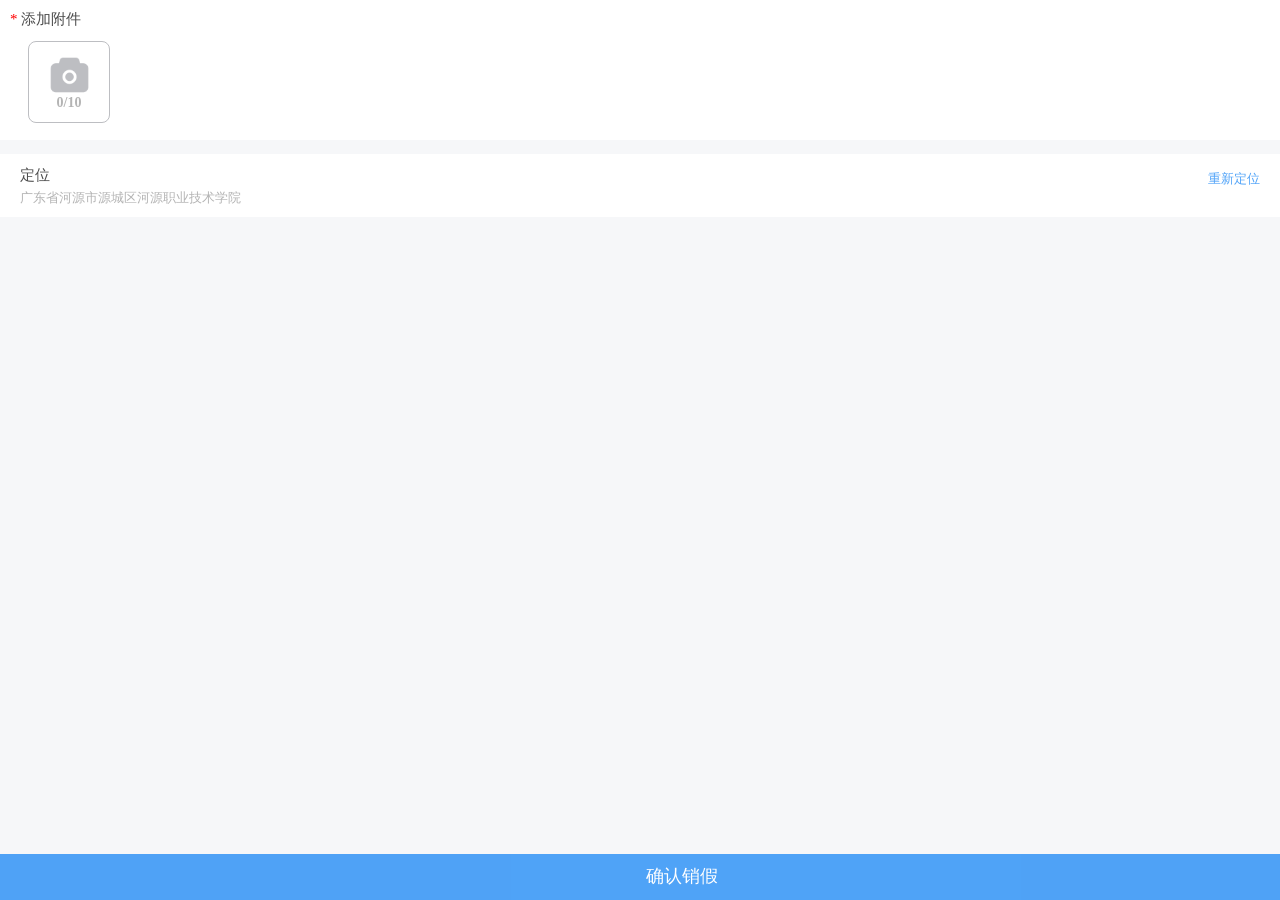
<file: five/xiaojia.html>
<!DOCTYPE html>
<html lang="zh-CN">
<head>
    <meta charset="UTF-8">
    <meta http-equiv="X-UA-Compatible" content="IE=edge">
    <meta name="viewport" content="width=device-width, initial-scale=1.0">
    <link rel="stylesheet" href="./style/xiaojia.css">
    <title>销假</title>
</head>
<body>
    <!-- 附件 -->
    <div id="fj">
        <span id="xing">*</span> 
        <span>添加附件</span>
        <div id="camera">
            <img id="xji" src="./img/相机.png" />
            <div id="imgnum">0/10</div>
        </div>
    </div>
    <!-- 定位 -->
    <div id="dw">
        <div id="dingwei">定位</div>
        <div id="loc">广东省河源市源城区河源职业技术学院</div>
        <div id="reloc">重新定位</div>
    </div>

    <div id="confirm">确认销假</div>
</body>
</html>
</file>
<file: five/style/css.css>
body{   /*全局*/
    text-align: center;
    color: rgba(114,117,130,1);
    font-size: 14px;
    background-color: rgba(240,245,247,1);
    height: 805px;
}
#top{   /*顶部标题*/ 
    position: fixed;
    padding-top: 14px;
    height: 32px;
    background-color: white;
    margin-left: -8px;
    margin-top: -8px;
    z-index: 1; /*置于最顶层*/
    width: 100%;
    font-size: 15px;
}
#qjxx{  /*请假信息*/
    margin-left: 30px;
    margin-right: 40px;
    padding-left: 16px;
    padding-right: 16px;
    padding-bottom: 8px;    /*下划线距离*/
    
    color: rgba(61,153,247,0.9);
    font-weight: bold;
    border-bottom: 3px solid rgba(61,153,247,0.9);
}
#hyewm{     /*核验二维码*/
    margin-left: 40px;
    margin-right: 30px;
    padding-left: 16px;
    padding-right: 16px;
    padding-bottom: 8px;    /*下划线距离*/
}

#two{   /*如何销假*/
    background-color: rgba(246,153,9,1);
    height: 18px;
    color: white;
    font-size: 14px;
    padding-top: 40px;
    padding-bottom: 2px;
    margin-left: -8px;
    width: 104%;
}
#wenhao{    /*问号*/
    width: 12px;
    height: 12px;
    vertical-align: middle;
}
#three{ /*滚动条*/
    background-color: rgba(16,212,98,1);
    background: -webkit-linear-gradient(top, rgb(12, 156, 74), rgba(19,235,110,1));
    height: 80px;
    color: white;
    font-size: 16px;
    padding-top: 8px;
    margin-left: -8px;
    width: 104%;
}

#scroll{        /*滚动框*/
    margin-top: -5px;
    margin-left: -8px;
    width: 104%;
}
.pxsbx{     /*平行四边形*/
    width: 40px;
    height: 26px;
    padding-left: 10px;
}
/* 滚动---------------------- */
.scroll__outer {
    position: relative;
    flex: 1;
    overflow: hidden;
    color: #000;
    width: 100%;
    height: 36px;
}
.scroll__inner {
    position: absolute;
    left: 0;
    top: 0;
    transform: translate3d(0, 0, 0);
    display: flex;
    flex-direction: row;
}
.scroll__text {
    padding-right: 20px;
    white-space: nowrap;
}
/* 滚动---------------------- */

#dui{   /*对*/
    width: 16px;
    height: 16px;
    vertical-align:middle;
}
#sp{    /*审批已通过*/
    letter-spacing: 2px;
}
#zzxjz{ /*正在休假中*/
    color: white;
    font-size: 35px;
    letter-spacing: 4px;
}
#grxx{  /*个人信息*/
    position: absolute;
    right: 15px;
    top: 78px;
    font-size: 14px;
    cursor:pointer;
}

#four{  /*当前时间*/
    position: relative;
    background-color: rgba(125,128,125,0.8);
    color: white;
    border-radius: 8px;
    width: 200px;
    margin-left: auto;
    margin-right: auto;
    margin-top: -31px;
    font-size: 12px;
}

#five{
    margin-top: -16px;
    font-size: 12.5px;
    background-color: white;
    padding-bottom: 2px;
    margin-left: -8px;
    width: 104%;
    height: 100px;
}
.left_len{  /*距离左边的距离*/
    left: 22px;
}
.abs{    /*绝对定位*/
    position: absolute;
}
.lab{   /*说明文字*/
    color: rgba(170,170,170,1);
    font-size: 12.5px;
}
#qjlx{  /*请假类型*/
    top: 180px;
}
#xylx{  /*需要离校*/
    left: 200px;
    top: 180px;
}
#sj{    /*事假*/
    left: 90px;
    top: 180px;
}
#s{ /*是*/
    left: 265px;
    top: 180px;
}
#xjgz{  /*销假规则*/
    top: 205px;
}
#lx{    /*离校非离校*/
    left: 90px;
    top: 205px;
    color: rgba(240,159,52,1);
}
.ck{    /*查看*/
    color: rgba(61,153,247,0.9);
}
#sjxjsj{    /*实际休假时间*/
    top: 230px;
}
#_{
    left: 120px;
    top: 230px;
}


#seven{
    margin-top: 14px;
    background-color: white;
    font-size: 12.5px;
    margin-left: -8px;
    width: 104%;
    height: 270px;
}
.title{     /*我的请假申请*/
    font-weight: bold;
    font-size: 14px;
    padding-top: 8px;
}
#kssj{  /*开始时间*/
    margin-top: 40px;
}
.left_len2{
    left: 90px;
}
#kssj2{   /*开始时间*/
    margin-top: 40px;
    font-weight: bolder;
}
#jssj{  /*结束时间*/
    margin-top: 65px;
}
#jssj2{   /*结束时间*/
    margin-top: 65px;
    font-weight: bolder;
}
.splc{  /*审批流程*/
    margin-top: 90px;
}
.qjyy{  /*请假原因*/
    margin-top: 115px;
}
.fqwz{  /*发起位置*/
    margin-top: 140px;
}
#wz{  /*位置*/ 
    color: rgba(61,153,247,0.9);
}
.csr{   /*抄送人*/
    margin-top: 165px;
}
.ssxx{  /*宿舍信息*/ 
    margin-top: 190px;
}
#cn{    /*承诺*/
    text-align: left;
    margin-top: 215px;
    margin-right: 22px;
    color: rgba(240,159,52,1);
}
#time_len{  /*显示总时长*/
    position: absolute;
    right: 25px;
    margin-top: 40px;
    background-color: rgba(237,244,255,1);
    border: 1.5px solid rgba(171,203,244,1);
    color: rgba(46,153,237,1);
    font-size: 15px;
    font-weight: bolder;
    border-radius: 4px;
    padding: 5px;
    padding-left: 10px;
    padding-right: 10px;
}


#nine{
    font-size: 12.5px;
    background-color: white;
    margin-left: -8px;
    width: 104%;
    margin-top: 14px;
    height: 160px;
}
#fqr{   /*发起人*/
    margin-top: 40px;
}
#spr{   /*审批人*/
    margin-top: 78px;
}
#fqsj{  /*发起时间*/
    margin-top: 40px;
    right: 20px;
}   
#spsj{  /*审批时间 */
    margin-top: 78px;
    right: 20px;
}
.quan{  /*圆圈*/
    width: 19px;
    height: 19px;
    vertical-align:middle;
}
#tg{
    color: rgba(59,207,139,1);
}
#spyj{  /*审批意见*/
    position:absolute;
    left: 48px;
    background-color: rgba(240,245,247,1);
    width: 320px;
    height: 23px;
    margin-top: 110px;
    text-align: left;
    padding-top: 5px;
    padding-left: 5px;
    border: 1px solid rgba(220,220,220,1);
    border-radius: 4px;
    color: rgba(170,170,170,1);
}


table{
    position:fixed;
    background-color: white;
    border: 1px solid rgba(100, 100, 100, 0.3);
    height: 50px;
    bottom: 0px;
    border-collapse: collapse;
    margin-left: -8px;
    width: 100%;
}
td{
    width: 33%;
    font-size: 15px;
    font-weight: bold;
}
.tdo{
    border: 1px solid rgba(100, 100, 100, 0.3);
    background-color: white;
}
.tdo:hover{
    color: white;
    background-color: rgba(60,157,249,1);
}
#qxj{   /*去销假*/
    color: white;
    background-color: rgba(60,157,249,1);
}
#qxj:hover{
    border: 1px solid rgba(100, 100, 100, 0.3);
    background-color: white;
    color: rgba(114,117,130,1);
}

/* 点开个人信息之后的页面 */
.bgc{       /*半透明背景*/
    position: fixed;
    top: 0px;
    width: 100%;
    height: 100%;
    background-color: rgba(0, 0, 0, 0.5);
    margin-left: -8px;
    width: 104%;
    z-index: 1;
}
#pInfoBox{      /*个人信息内部框*/
    width: 300px;
    height: 364px;
    background-color: white;
    border-radius: 10px;
    margin-top: 230px;
    margin-left: calc(50% - 154px);
    color: rgba(106,108,120,1);
    font-weight: bold;
    text-align: left;
    font-size: 18px;
    line-height: 28px;
}
#pit{   /*个人信息标题*/
    text-align: center;
    font-size: 20px;
    padding-top: 18px;
    padding-bottom: 18px;
}
.info{  /*详细信息*/
    margin-left: 20px;
    font-size: 16px;
}
#cha{   /*叉*/
    position: absolute;
    width: 18px;
    height: 18px;
    left: calc(50% + 110px);
    top: 245px;
    cursor:pointer;
}

#alertBox{      /*消息提示框*/
    position: absolute;
    margin-top: 300px;
    margin-left: calc(50% - 160px);
    width: 300px;
    height: 190px;
    background-color: white;
    border-radius: 20px;
}
.boxTitle{   /*提示框标题*/
    margin-top: 20px;
    margin-bottom: 24px;
    color: rgba(73,77,86,1);
    font-size: 18px;
    font-weight: bold;
}
.boxContent{    /*提示框内容*/
    line-height: 30px;
    font-weight: bold;
    text-align: left;
    margin-left: 20px;
}
#know{      /*知道了按钮*/
    font-size: 16px;
    color: rgba(73,150,230,1);
    margin-top: 8px;
    padding-top: 14px;
    border-top: 1px solid rgba(230,230,230,1);
    padding-bottom: 16px;
    height: 23px;
    background-color: white;
    border-bottom-right-radius: 20px;
    border-bottom-left-radius: 20px;
}
#know:hover{      /*知道了按钮*/
    background-color: rgba(230,230,230,1);
}
#js{      /*角色*/
    color: rgba(73,150,230,0.8);
    border: 1.5px solid rgba(73,150,230,0.7);
    border-radius: 5px;
    width: 120px;
    margin-bottom: 2px;
    margin-left: 24px;
    margin-top: 2px;
    padding-left: 8px;
}
#user{
    width: 20px;
    height: 20px;
    vertical-align: middle;
}

#fxi{   /*分享图标*/
    padding-top: 20px;
    padding-left: 280px;
    width: 60px;
    height: 70px;
}
#fx{    /*分享*/
    margin-top: 32px;
    color: white;
    font-size: 24px;
}
#back{  /*撤回*/
    position: absolute;
    width: 350px;
    height: 90px;
    background-color: white;
    left: calc(50% - 180px);
    border-radius: 10px;
    font-size: 18px;
    bottom: 70px;
    font-size: 16px;
}
#backdel{   /*撤回并删除*/
    padding-top: 10px;
    height: 35px;
    color: rgba(235,83,16,1);
    border-bottom: 1px solid rgba(230,230,230,1);
}
#backre{    /*撤回并重新编辑*/
    padding-top: 10px;
    height: 35px;
    color: rgba(73,150,230,1);
}
#cancel{    /*删除*/
    position: absolute;
    bottom: 10px;
    width: 350px;
    height: 36px;
    background-color: white;
    color: rgba(73,150,230,1);
    left: calc(50% - 180px);
    border-radius: 10px;
    font-size: 18px;
    padding-top: 10px;
}
</file>
<file: four/style/css.css>
body{   /*全局*/
    text-align: center;
    color: rgba(114,117,130,1);
    font-size: 14px;
    background-color: rgba(240,245,247,1);
    height: 805px;
}
#top{   /*顶部标题*/ 
    position: fixed;
    padding-top: 14px;
    height: 32px;
    background-color: white;
    margin-left: -8px;
    margin-top: -8px;
    z-index: 1; /*置于最顶层*/
    width: 100%;
    font-size: 15px;
}
#qjxx{  /*请假信息*/
    margin-left: 30px;
    margin-right: 40px;
    padding-left: 16px;
    padding-right: 16px;
    padding-bottom: 8px;    /*下划线距离*/
    
    color: rgba(61,153,247,0.9);
    font-weight: bold;
    border-bottom: 3px solid rgba(61,153,247,0.9);
}
#hyewm{     /*核验二维码*/
    margin-left: 40px;
    margin-right: 30px;
    padding-left: 16px;
    padding-right: 16px;
    padding-bottom: 8px;    /*下划线距离*/
}

#two{   /*如何销假*/
    background-color: rgba(246,153,9,1);
    height: 18px;
    color: white;
    font-size: 14px;
    padding-top: 40px;
    padding-bottom: 2px;
    margin-left: -8px;
    width: 104%;
}
#wenhao{    /*问号*/
    width: 12px;
    height: 12px;
    vertical-align: middle;
}
#three{ /*滚动条*/
    background-color: rgba(16,212,98,1);
    background: -webkit-linear-gradient(top, rgb(12, 156, 74), rgba(19,235,110,1));
    height: 80px;
    color: white;
    font-size: 16px;
    padding-top: 8px;
    margin-left: -8px;
    width: 104%;
}

#scroll{        /*滚动框*/
    margin-top: -5px;
    margin-left: -8px;
    width: 104%;
}
.pxsbx{     /*平行四边形*/
    width: 40px;
    height: 26px;
    padding-left: 10px;
}
/* 滚动---------------------- */
.scroll__outer {
    position: relative;
    flex: 1;
    overflow: hidden;
    color: #000;
    width: 100%;
    height: 36px;
}
.scroll__inner {
    position: absolute;
    left: 0;
    top: 0;
    transform: translate3d(0, 0, 0);
    display: flex;
    flex-direction: row;
}
.scroll__text {
    padding-right: 20px;
    white-space: nowrap;
}
/* 滚动---------------------- */

#dui{   /*对*/
    width: 16px;
    height: 16px;
    vertical-align:middle;
}
#sp{    /*审批已通过*/
    letter-spacing: 2px;
}
#zzxjz{ /*正在休假中*/
    color: white;
    font-size: 35px;
    letter-spacing: 4px;
}
#grxx{  /*个人信息*/
    position: absolute;
    right: 15px;
    top: 78px;
    font-size: 14px;
    cursor:pointer;
}

#four{  /*当前时间*/
    position: relative;
    background-color: rgba(125,128,125,0.8);
    color: white;
    border-radius: 8px;
    width: 200px;
    margin-left: auto;
    margin-right: auto;
    margin-top: -31px;
    font-size: 12px;
}

#five{
    margin-top: -16px;
    font-size: 12.5px;
    background-color: white;
    padding-bottom: 2px;
    margin-left: -8px;
    width: 104%;
    height: 100px;
}
.left_len{  /*距离左边的距离*/
    left: 22px;
}
.abs{    /*绝对定位*/
    position: absolute;
}
.lab{   /*说明文字*/
    color: rgba(170,170,170,1);
    font-size: 12.5px;
}
#qjlx{  /*请假类型*/
    top: 180px;
}
#xylx{  /*需要离校*/
    left: 200px;
    top: 180px;
}
#sj{    /*事假*/
    left: 90px;
    top: 180px;
}
#s{ /*是*/
    left: 265px;
    top: 180px;
}
#xjgz{  /*销假规则*/
    top: 205px;
}
#lx{    /*离校非离校*/
    left: 90px;
    top: 205px;
    color: rgba(240,159,52,1);
}
.ck{    /*查看*/
    color: rgba(61,153,247,0.9);
}
#sjxjsj{    /*实际休假时间*/
    top: 230px;
}
#_{
    left: 120px;
    top: 230px;
}


#seven{
    margin-top: 14px;
    background-color: white;
    font-size: 12.5px;
    margin-left: -8px;
    width: 104%;
    height: 270px;
}
.title{     /*我的请假申请*/
    font-weight: bold;
    font-size: 14px;
    padding-top: 8px;
}
#kssj{  /*开始时间*/
    margin-top: 40px;
}
.left_len2{
    left: 90px;
}
#kssj2{   /*开始时间*/
    margin-top: 40px;
    font-weight: bolder;
}
#jssj{  /*结束时间*/
    margin-top: 65px;
}
#jssj2{   /*结束时间*/
    margin-top: 65px;
    font-weight: bolder;
}
.splc{  /*审批流程*/
    margin-top: 90px;
}
.qjyy{  /*请假原因*/
    margin-top: 115px;
}
.fqwz{  /*发起位置*/
    margin-top: 140px;
}
#wz{  /*位置*/ 
    color: rgba(61,153,247,0.9);
}
.csr{   /*抄送人*/
    margin-top: 165px;
}
.ssxx{  /*宿舍信息*/ 
    margin-top: 190px;
}
#cn{    /*承诺*/
    text-align: left;
    margin-top: 215px;
    margin-right: 22px;
    color: rgba(240,159,52,1);
}
#time_len{  /*显示总时长*/
    position: absolute;
    right: 25px;
    margin-top: 40px;
    background-color: rgba(237,244,255,1);
    border: 1.5px solid rgba(171,203,244,1);
    color: rgba(46,153,237,1);
    font-size: 15px;
    font-weight: bolder;
    border-radius: 4px;
    padding: 5px;
    padding-left: 10px;
    padding-right: 10px;
}


#nine{
    font-size: 12.5px;
    background-color: white;
    margin-left: -8px;
    width: 104%;
    margin-top: 14px;
    height: 160px;
}
#fqr{   /*发起人*/
    margin-top: 40px;
}
#spr{   /*审批人*/
    margin-top: 78px;
}
#fqsj{  /*发起时间*/
    margin-top: 40px;
    right: 20px;
}   
#spsj{  /*审批时间 */
    margin-top: 78px;
    right: 20px;
}
.quan{  /*圆圈*/
    width: 19px;
    height: 19px;
    vertical-align:middle;
}
#tg{
    color: rgba(59,207,139,1);
}
#spyj{  /*审批意见*/
    position:absolute;
    left: 48px;
    background-color: rgba(240,245,247,1);
    width: 320px;
    height: 23px;
    margin-top: 110px;
    text-align: left;
    padding-top: 5px;
    padding-left: 5px;
    border: 1px solid rgba(220,220,220,1);
    border-radius: 4px;
    color: rgba(170,170,170,1);
}


table{
    position:fixed;
    background-color: white;
    border: 1px solid rgba(100, 100, 100, 0.3);
    height: 50px;
    bottom: 0px;
    border-collapse: collapse;
    margin-left: -8px;
    width: 100%;
}
td{
    width: 33%;
    font-size: 15px;
    font-weight: bold;
}
.tdo{
    border: 1px solid rgba(100, 100, 100, 0.3);
    background-color: white;
}
.tdo:hover{
    color: white;
    background-color: rgba(60,157,249,1);
}
#qxj{   /*去销假*/
    color: white;
    background-color: rgba(60,157,249,1);
}
#qxj:hover{
    border: 1px solid rgba(100, 100, 100, 0.3);
    background-color: white;
    color: rgba(114,117,130,1);
}

/* 点开个人信息之后的页面 */
.bgc{       /*半透明背景*/
    position: fixed;
    top: 0px;
    width: 100%;
    height: 100%;
    background-color: rgba(0, 0, 0, 0.5);
    margin-left: -8px;
    width: 104%;
    z-index: 1;
}
#pInfoBox{      /*个人信息内部框*/
    width: 300px;
    height: 364px;
    background-color: white;
    border-radius: 10px;
    margin-top: 230px;
    margin-left: calc(50% - 154px);
    color: rgba(106,108,120,1);
    font-weight: bold;
    text-align: left;
    font-size: 18px;
    line-height: 28px;
}
#pit{   /*个人信息标题*/
    text-align: center;
    font-size: 20px;
    padding-top: 18px;
    padding-bottom: 18px;
}
.info{  /*详细信息*/
    margin-left: 20px;
    font-size: 16px;
}
#cha{   /*叉*/
    position: absolute;
    width: 18px;
    height: 18px;
    left: calc(50% + 110px);
    top: 245px;
    cursor:pointer;
}

#alertBox{      /*消息提示框*/
    position: absolute;
    margin-top: 300px;
    margin-left: calc(50% - 160px);
    width: 300px;
    height: 190px;
    background-color: white;
    border-radius: 20px;
}
.boxTitle{   /*提示框标题*/
    margin-top: 20px;
    margin-bottom: 24px;
    color: rgba(73,77,86,1);
    font-size: 18px;
    font-weight: bold;
}
.boxContent{    /*提示框内容*/
    line-height: 30px;
    font-weight: bold;
    text-align: left;
    margin-left: 20px;
}
#know{      /*知道了按钮*/
    font-size: 16px;
    color: rgba(73,150,230,1);
    margin-top: 8px;
    padding-top: 14px;
    border-top: 1px solid rgba(230,230,230,1);
    padding-bottom: 16px;
    height: 23px;
    background-color: white;
    border-bottom-right-radius: 20px;
    border-bottom-left-radius: 20px;
}
#know:hover{      /*知道了按钮*/
    background-color: rgba(230,230,230,1);
}
#js{      /*角色*/
    color: rgba(73,150,230,0.8);
    border: 1.5px solid rgba(73,150,230,0.7);
    border-radius: 5px;
    width: 120px;
    margin-bottom: 2px;
    margin-left: 24px;
    margin-top: 2px;
    padding-left: 8px;
}
#user{
    width: 20px;
    height: 20px;
    vertical-align: middle;
}

#fxi{   /*分享图标*/
    padding-top: 20px;
    padding-left: 280px;
    width: 60px;
    height: 70px;
}
#fx{    /*分享*/
    margin-top: 32px;
    color: white;
    font-size: 24px;
}
#back{  /*撤回*/
    position: absolute;
    width: 350px;
    height: 90px;
    background-color: white;
    left: calc(50% - 180px);
    border-radius: 10px;
    font-size: 18px;
    bottom: 70px;
    font-size: 16px;
}
#backdel{   /*撤回并删除*/
    padding-top: 10px;
    height: 35px;
    color: rgba(235,83,16,1);
    border-bottom: 1px solid rgba(230,230,230,1);
}
#backre{    /*撤回并重新编辑*/
    padding-top: 10px;
    height: 35px;
    color: rgba(73,150,230,1);
}
#cancel{    /*删除*/
    position: absolute;
    bottom: 10px;
    width: 350px;
    height: 36px;
    background-color: white;
    color: rgba(73,150,230,1);
    left: calc(50% - 180px);
    border-radius: 10px;
    font-size: 18px;
    padding-top: 10px;
}
</file>
<file: one/style/css.css>
body{   /*全局*/
    text-align: center;
    color: rgba(114,117,130,1);
    font-size: 14px;
    background-color: rgba(240,245,247,1);
    height: 805px;
}
#top{   /*顶部标题*/ 
    position: fixed;
    padding-top: 14px;
    height: 32px;
    background-color: white;
    margin-left: -8px;
    margin-top: -8px;
    z-index: 1; /*置于最顶层*/
    width: 100%;
    font-size: 15px;
}
#qjxx{  /*请假信息*/
    margin-left: 30px;
    margin-right: 40px;
    padding-left: 16px;
    padding-right: 16px;
    padding-bottom: 8px;    /*下划线距离*/
    
    color: rgba(61,153,247,0.9);
    font-weight: bold;
    border-bottom: 3px solid rgba(61,153,247,0.9);
}
#hyewm{     /*核验二维码*/
    margin-left: 40px;
    margin-right: 30px;
    padding-left: 16px;
    padding-right: 16px;
    padding-bottom: 8px;    /*下划线距离*/
}

#two{   /*如何销假*/
    background-color: rgba(246,153,9,1);
    height: 18px;
    color: white;
    font-size: 14px;
    padding-top: 40px;
    padding-bottom: 2px;
    margin-left: -8px;
    width: 104%;
}
#wenhao{    /*问号*/
    width: 12px;
    height: 12px;
    vertical-align: middle;
}
#three{ /*滚动条*/
    background-color: rgba(16,212,98,1);
    background: -webkit-linear-gradient(top, rgb(12, 156, 74), rgba(19,235,110,1));
    height: 80px;
    color: white;
    font-size: 16px;
    padding-top: 8px;
    margin-left: -8px;
    width: 104%;
}

#scroll{        /*滚动框*/
    margin-top: -5px;
    margin-left: -8px;
    width: 104%;
}
.pxsbx{     /*平行四边形*/
    width: 40px;
    height: 26px;
    padding-left: 10px;
}
/* 滚动---------------------- */
.scroll__outer {
    position: relative;
    flex: 1;
    overflow: hidden;
    color: #000;
    width: 100%;
    height: 36px;
}
.scroll__inner {
    position: absolute;
    left: 0;
    top: 0;
    transform: translate3d(0, 0, 0);
    display: flex;
    flex-direction: row;
}
.scroll__text {
    padding-right: 20px;
    white-space: nowrap;
}
/* 滚动---------------------- */

#dui{   /*对*/
    width: 16px;
    height: 16px;
    vertical-align:middle;
}
#sp{    /*审批已通过*/
    letter-spacing: 2px;
}
#zzxjz{ /*正在休假中*/
    color: white;
    font-size: 35px;
    letter-spacing: 4px;
}
#grxx{  /*个人信息*/
    position: absolute;
    right: 15px;
    top: 78px;
    font-size: 14px;
    cursor:pointer;
}

#four{  /*当前时间*/
    position: relative;
    background-color: rgba(125,128,125,0.8);
    color: white;
    border-radius: 8px;
    width: 200px;
    margin-left: auto;
    margin-right: auto;
    margin-top: -31px;
    font-size: 12px;
}

#five{
    margin-top: -16px;
    font-size: 12.5px;
    background-color: white;
    padding-bottom: 2px;
    margin-left: -8px;
    width: 104%;
    height: 100px;
}
.left_len{  /*距离左边的距离*/
    left: 22px;
}
.abs{    /*绝对定位*/
    position: absolute;
}
.lab{   /*说明文字*/
    color: rgba(170,170,170,1);
    font-size: 12.5px;
}
#qjlx{  /*请假类型*/
    top: 180px;
}
#xylx{  /*需要离校*/
    left: 200px;
    top: 180px;
}
#sj{    /*事假*/
    left: 90px;
    top: 180px;
}
#s{ /*是*/
    left: 265px;
    top: 180px;
}
#xjgz{  /*销假规则*/
    top: 205px;
}
#lx{    /*离校非离校*/
    left: 90px;
    top: 205px;
    color: rgba(240,159,52,1);
}
.ck{    /*查看*/
    color: rgba(61,153,247,0.9);
}
#sjxjsj{    /*实际休假时间*/
    top: 230px;
}
#_{
    left: 120px;
    top: 230px;
}


#seven{
    margin-top: 14px;
    background-color: white;
    font-size: 12.5px;
    margin-left: -8px;
    width: 104%;
    height: 270px;
}
.title{     /*我的请假申请*/
    font-weight: bold;
    font-size: 14px;
    padding-top: 8px;
}
#kssj{  /*开始时间*/
    margin-top: 40px;
}
.left_len2{
    left: 90px;
}
#kssj2{   /*开始时间*/
    margin-top: 40px;
    font-weight: bolder;
}
#jssj{  /*结束时间*/
    margin-top: 65px;
}
#jssj2{   /*结束时间*/
    margin-top: 65px;
    font-weight: bolder;
}
.splc{  /*审批流程*/
    margin-top: 90px;
}
.qjyy{  /*请假原因*/
    margin-top: 115px;
}
.fqwz{  /*发起位置*/
    margin-top: 140px;
}
#wz{  /*位置*/ 
    color: rgba(61,153,247,0.9);
}
.csr{   /*抄送人*/
    margin-top: 165px;
}
.ssxx{  /*宿舍信息*/ 
    margin-top: 190px;
}
#cn{    /*承诺*/
    text-align: left;
    margin-top: 215px;
    margin-right: 22px;
    color: rgba(240,159,52,1);
}
#time_len{  /*显示总时长*/
    position: absolute;
    right: 25px;
    margin-top: 40px;
    background-color: rgba(237,244,255,1);
    border: 1.5px solid rgba(171,203,244,1);
    color: rgba(46,153,237,1);
    font-size: 15px;
    font-weight: bolder;
    border-radius: 4px;
    padding: 5px;
    padding-left: 10px;
    padding-right: 10px;
}


#nine{
    font-size: 12.5px;
    background-color: white;
    margin-left: -8px;
    width: 104%;
    margin-top: 14px;
    height: 160px;
}
#fqr{   /*发起人*/
    margin-top: 40px;
}
#spr{   /*审批人*/
    margin-top: 78px;
}
#fqsj{  /*发起时间*/
    margin-top: 40px;
    right: 20px;
}   
#spsj{  /*审批时间 */
    margin-top: 78px;
    right: 20px;
}
.quan{  /*圆圈*/
    width: 19px;
    height: 19px;
    vertical-align:middle;
}
#tg{
    color: rgba(59,207,139,1);
}
#spyj{  /*审批意见*/
    position:absolute;
    left: 48px;
    background-color: rgba(240,245,247,1);
    width: 320px;
    height: 23px;
    margin-top: 110px;
    text-align: left;
    padding-top: 5px;
    padding-left: 5px;
    border: 1px solid rgba(220,220,220,1);
    border-radius: 4px;
    color: rgba(170,170,170,1);
}


table{
    position:fixed;
    background-color: white;
    border: 1px solid rgba(100, 100, 100, 0.3);
    height: 50px;
    bottom: 0px;
    border-collapse: collapse;
    margin-left: -8px;
    width: 100%;
}
td{
    width: 33%;
    font-size: 15px;
    font-weight: bold;
}
.tdo{
    border: 1px solid rgba(100, 100, 100, 0.3);
    background-color: white;
}
.tdo:hover{
    color: white;
    background-color: rgba(60,157,249,1);
}
#qxj{   /*去销假*/
    color: white;
    background-color: rgba(60,157,249,1);
}
#qxj:hover{
    border: 1px solid rgba(100, 100, 100, 0.3);
    background-color: white;
    color: rgba(114,117,130,1);
}

/* 点开个人信息之后的页面 */
.bgc{       /*半透明背景*/
    position: fixed;
    top: 0px;
    width: 100%;
    height: 100%;
    background-color: rgba(0, 0, 0, 0.5);
    margin-left: -8px;
    width: 104%;
    z-index: 1;
}
#pInfoBox{      /*个人信息内部框*/
    width: 300px;
    height: 364px;
    background-color: white;
    border-radius: 10px;
    margin-top: 230px;
    margin-left: calc(50% - 154px);
    color: rgba(106,108,120,1);
    font-weight: bold;
    text-align: left;
    font-size: 18px;
    line-height: 28px;
}
#pit{   /*个人信息标题*/
    text-align: center;
    font-size: 20px;
    padding-top: 18px;
    padding-bottom: 18px;
}
.info{  /*详细信息*/
    margin-left: 20px;
    font-size: 16px;
}
#cha{   /*叉*/
    position: absolute;
    width: 18px;
    height: 18px;
    left: calc(50% + 110px);
    top: 245px;
    cursor:pointer;
}

#alertBox{      /*消息提示框*/
    position: absolute;
    margin-top: 300px;
    margin-left: calc(50% - 160px);
    width: 300px;
    height: 190px;
    background-color: white;
    border-radius: 20px;
}
.boxTitle{   /*提示框标题*/
    margin-top: 20px;
    margin-bottom: 24px;
    color: rgba(73,77,86,1);
    font-size: 18px;
    font-weight: bold;
}
.boxContent{    /*提示框内容*/
    line-height: 30px;
    font-weight: bold;
    text-align: left;
    margin-left: 20px;
}
#know{      /*知道了按钮*/
    font-size: 16px;
    color: rgba(73,150,230,1);
    margin-top: 8px;
    padding-top: 14px;
    border-top: 1px solid rgba(230,230,230,1);
    padding-bottom: 16px;
    height: 23px;
    background-color: white;
    border-bottom-right-radius: 20px;
    border-bottom-left-radius: 20px;
}
#know:hover{      /*知道了按钮*/
    background-color: rgba(230,230,230,1);
}
#js{      /*角色*/
    color: rgba(73,150,230,0.8);
    border: 1.5px solid rgba(73,150,230,0.7);
    border-radius: 5px;
    width: 120px;
    margin-bottom: 2px;
    margin-left: 24px;
    margin-top: 2px;
    padding-left: 8px;
}
#user{
    width: 20px;
    height: 20px;
    vertical-align: middle;
}

#fxi{   /*分享图标*/
    padding-top: 20px;
    padding-left: 280px;
    width: 60px;
    height: 70px;
}
#fx{    /*分享*/
    margin-top: 32px;
    color: white;
    font-size: 24px;
}
#back{  /*撤回*/
    position: absolute;
    width: 350px;
    height: 90px;
    background-color: white;
    left: calc(50% - 180px);
    border-radius: 10px;
    font-size: 18px;
    bottom: 70px;
    font-size: 16px;
}
#backdel{   /*撤回并删除*/
    padding-top: 10px;
    height: 35px;
    color: rgba(235,83,16,1);
    border-bottom: 1px solid rgba(230,230,230,1);
}
#backre{    /*撤回并重新编辑*/
    padding-top: 10px;
    height: 35px;
    color: rgba(73,150,230,1);
}
#cancel{    /*删除*/
    position: absolute;
    bottom: 10px;
    width: 350px;
    height: 36px;
    background-color: white;
    color: rgba(73,150,230,1);
    left: calc(50% - 180px);
    border-radius: 10px;
    font-size: 18px;
    padding-top: 10px;
}
</file>
<file: three/style/css.css>
body{   /*全局*/
    text-align: center;
    color: rgba(114,117,130,1);
    font-size: 14px;
    background-color: rgba(240,245,247,1);
    height: 805px;
}
#top{   /*顶部标题*/ 
    position: fixed;
    padding-top: 14px;
    height: 32px;
    background-color: white;
    margin-left: -8px;
    margin-top: -8px;
    z-index: 1; /*置于最顶层*/
    width: 100%;
    font-size: 15px;
}
#qjxx{  /*请假信息*/
    margin-left: 30px;
    margin-right: 40px;
    padding-left: 16px;
    padding-right: 16px;
    padding-bottom: 8px;    /*下划线距离*/
    
    color: rgba(61,153,247,0.9);
    font-weight: bold;
    border-bottom: 3px solid rgba(61,153,247,0.9);
}
#hyewm{     /*核验二维码*/
    margin-left: 40px;
    margin-right: 30px;
    padding-left: 16px;
    padding-right: 16px;
    padding-bottom: 8px;    /*下划线距离*/
}

#two{   /*如何销假*/
    background-color: rgba(246,153,9,1);
    height: 18px;
    color: white;
    font-size: 14px;
    padding-top: 40px;
    padding-bottom: 2px;
    margin-left: -8px;
    width: 104%;
}
#wenhao{    /*问号*/
    width: 12px;
    height: 12px;
    vertical-align: middle;
}
#three{ /*滚动条*/
    background-color: rgba(16,212,98,1);
    background: -webkit-linear-gradient(top, rgb(12, 156, 74), rgba(19,235,110,1));
    height: 80px;
    color: white;
    font-size: 16px;
    padding-top: 8px;
    margin-left: -8px;
    width: 104%;
}

#scroll{        /*滚动框*/
    margin-top: -5px;
    margin-left: -8px;
    width: 104%;
}
.pxsbx{     /*平行四边形*/
    width: 40px;
    height: 26px;
    padding-left: 10px;
}
/* 滚动---------------------- */
.scroll__outer {
    position: relative;
    flex: 1;
    overflow: hidden;
    color: #000;
    width: 100%;
    height: 36px;
}
.scroll__inner {
    position: absolute;
    left: 0;
    top: 0;
    transform: translate3d(0, 0, 0);
    display: flex;
    flex-direction: row;
}
.scroll__text {
    padding-right: 20px;
    white-space: nowrap;
}
/* 滚动---------------------- */

#dui{   /*对*/
    width: 16px;
    height: 16px;
    vertical-align:middle;
}
#sp{    /*审批已通过*/
    letter-spacing: 2px;
}
#zzxjz{ /*正在休假中*/
    color: white;
    font-size: 35px;
    letter-spacing: 4px;
}
#grxx{  /*个人信息*/
    position: absolute;
    right: 15px;
    top: 78px;
    font-size: 14px;
    cursor:pointer;
}

#four{  /*当前时间*/
    position: relative;
    background-color: rgba(125,128,125,0.8);
    color: white;
    border-radius: 8px;
    width: 200px;
    margin-left: auto;
    margin-right: auto;
    margin-top: -31px;
    font-size: 12px;
}

#five{
    margin-top: -16px;
    font-size: 12.5px;
    background-color: white;
    padding-bottom: 2px;
    margin-left: -8px;
    width: 104%;
    height: 100px;
}
.left_len{  /*距离左边的距离*/
    left: 22px;
}
.abs{    /*绝对定位*/
    position: absolute;
}
.lab{   /*说明文字*/
    color: rgba(170,170,170,1);
    font-size: 12.5px;
}
#qjlx{  /*请假类型*/
    top: 180px;
}
#xylx{  /*需要离校*/
    left: 200px;
    top: 180px;
}
#sj{    /*事假*/
    left: 90px;
    top: 180px;
}
#s{ /*是*/
    left: 265px;
    top: 180px;
}
#xjgz{  /*销假规则*/
    top: 205px;
}
#lx{    /*离校非离校*/
    left: 90px;
    top: 205px;
    color: rgba(240,159,52,1);
}
.ck{    /*查看*/
    color: rgba(61,153,247,0.9);
}
#sjxjsj{    /*实际休假时间*/
    top: 230px;
}
#_{
    left: 120px;
    top: 230px;
}


#seven{
    margin-top: 14px;
    background-color: white;
    font-size: 12.5px;
    margin-left: -8px;
    width: 104%;
    height: 270px;
}
.title{     /*我的请假申请*/
    font-weight: bold;
    font-size: 14px;
    padding-top: 8px;
}
#kssj{  /*开始时间*/
    margin-top: 40px;
}
.left_len2{
    left: 90px;
}
#kssj2{   /*开始时间*/
    margin-top: 40px;
    font-weight: bolder;
}
#jssj{  /*结束时间*/
    margin-top: 65px;
}
#jssj2{   /*结束时间*/
    margin-top: 65px;
    font-weight: bolder;
}
.splc{  /*审批流程*/
    margin-top: 90px;
}
.qjyy{  /*请假原因*/
    margin-top: 115px;
}
.fqwz{  /*发起位置*/
    margin-top: 140px;
}
#wz{  /*位置*/ 
    color: rgba(61,153,247,0.9);
}
.csr{   /*抄送人*/
    margin-top: 165px;
}
.ssxx{  /*宿舍信息*/ 
    margin-top: 190px;
}
#cn{    /*承诺*/
    text-align: left;
    margin-top: 215px;
    margin-right: 22px;
    color: rgba(240,159,52,1);
}
#time_len{  /*显示总时长*/
    position: absolute;
    right: 25px;
    margin-top: 40px;
    background-color: rgba(237,244,255,1);
    border: 1.5px solid rgba(171,203,244,1);
    color: rgba(46,153,237,1);
    font-size: 15px;
    font-weight: bolder;
    border-radius: 4px;
    padding: 5px;
    padding-left: 10px;
    padding-right: 10px;
}


#nine{
    font-size: 12.5px;
    background-color: white;
    margin-left: -8px;
    width: 104%;
    margin-top: 14px;
    height: 160px;
}
#fqr{   /*发起人*/
    margin-top: 40px;
}
#spr{   /*审批人*/
    margin-top: 78px;
}
#fqsj{  /*发起时间*/
    margin-top: 40px;
    right: 20px;
}   
#spsj{  /*审批时间 */
    margin-top: 78px;
    right: 20px;
}
.quan{  /*圆圈*/
    width: 19px;
    height: 19px;
    vertical-align:middle;
}
#tg{
    color: rgba(59,207,139,1);
}
#spyj{  /*审批意见*/
    position:absolute;
    left: 48px;
    background-color: rgba(240,245,247,1);
    width: 320px;
    height: 23px;
    margin-top: 110px;
    text-align: left;
    padding-top: 5px;
    padding-left: 5px;
    border: 1px solid rgba(220,220,220,1);
    border-radius: 4px;
    color: rgba(170,170,170,1);
}


table{
    position:fixed;
    background-color: white;
    border: 1px solid rgba(100, 100, 100, 0.3);
    height: 50px;
    bottom: 0px;
    border-collapse: collapse;
    margin-left: -8px;
    width: 100%;
}
td{
    width: 33%;
    font-size: 15px;
    font-weight: bold;
}
.tdo{
    border: 1px solid rgba(100, 100, 100, 0.3);
    background-color: white;
}
.tdo:hover{
    color: white;
    background-color: rgba(60,157,249,1);
}
#qxj{   /*去销假*/
    color: white;
    background-color: rgba(60,157,249,1);
}
#qxj:hover{
    border: 1px solid rgba(100, 100, 100, 0.3);
    background-color: white;
    color: rgba(114,117,130,1);
}

/* 点开个人信息之后的页面 */
.bgc{       /*半透明背景*/
    position: fixed;
    top: 0px;
    width: 100%;
    height: 100%;
    background-color: rgba(0, 0, 0, 0.5);
    margin-left: -8px;
    width: 104%;
    z-index: 1;
}
#pInfoBox{      /*个人信息内部框*/
    width: 300px;
    height: 364px;
    background-color: white;
    border-radius: 10px;
    margin-top: 230px;
    margin-left: calc(50% - 154px);
    color: rgba(106,108,120,1);
    font-weight: bold;
    text-align: left;
    font-size: 18px;
    line-height: 28px;
}
#pit{   /*个人信息标题*/
    text-align: center;
    font-size: 20px;
    padding-top: 18px;
    padding-bottom: 18px;
}
.info{  /*详细信息*/
    margin-left: 20px;
    font-size: 16px;
}
#cha{   /*叉*/
    position: absolute;
    width: 18px;
    height: 18px;
    left: calc(50% + 110px);
    top: 245px;
    cursor:pointer;
}

#alertBox{      /*消息提示框*/
    position: absolute;
    margin-top: 300px;
    margin-left: calc(50% - 160px);
    width: 300px;
    height: 190px;
    background-color: white;
    border-radius: 20px;
}
.boxTitle{   /*提示框标题*/
    margin-top: 20px;
    margin-bottom: 24px;
    color: rgba(73,77,86,1);
    font-size: 18px;
    font-weight: bold;
}
.boxContent{    /*提示框内容*/
    line-height: 30px;
    font-weight: bold;
    text-align: left;
    margin-left: 20px;
}
#know{      /*知道了按钮*/
    font-size: 16px;
    color: rgba(73,150,230,1);
    margin-top: 8px;
    padding-top: 14px;
    border-top: 1px solid rgba(230,230,230,1);
    padding-bottom: 16px;
    height: 23px;
    background-color: white;
    border-bottom-right-radius: 20px;
    border-bottom-left-radius: 20px;
}
#know:hover{      /*知道了按钮*/
    background-color: rgba(230,230,230,1);
}
#js{      /*角色*/
    color: rgba(73,150,230,0.8);
    border: 1.5px solid rgba(73,150,230,0.7);
    border-radius: 5px;
    width: 120px;
    margin-bottom: 2px;
    margin-left: 24px;
    margin-top: 2px;
    padding-left: 8px;
}
#user{
    width: 20px;
    height: 20px;
    vertical-align: middle;
}

#fxi{   /*分享图标*/
    padding-top: 20px;
    padding-left: 280px;
    width: 60px;
    height: 70px;
}
#fx{    /*分享*/
    margin-top: 32px;
    color: white;
    font-size: 24px;
}
#back{  /*撤回*/
    position: absolute;
    width: 350px;
    height: 90px;
    background-color: white;
    left: calc(50% - 180px);
    border-radius: 10px;
    font-size: 18px;
    bottom: 70px;
    font-size: 16px;
}
#backdel{   /*撤回并删除*/
    padding-top: 10px;
    height: 35px;
    color: rgba(235,83,16,1);
    border-bottom: 1px solid rgba(230,230,230,1);
}
#backre{    /*撤回并重新编辑*/
    padding-top: 10px;
    height: 35px;
    color: rgba(73,150,230,1);
}
#cancel{    /*删除*/
    position: absolute;
    bottom: 10px;
    width: 350px;
    height: 36px;
    background-color: white;
    color: rgba(73,150,230,1);
    left: calc(50% - 180px);
    border-radius: 10px;
    font-size: 18px;
    padding-top: 10px;
}
</file>
<file: two/style/css.css>
body{   /*全局*/
    text-align: center;
    color: rgba(114,117,130,1);
    font-size: 14px;
    background-color: rgba(240,245,247,1);
    height: 805px;
}
#top{   /*顶部标题*/ 
    position: fixed;
    padding-top: 14px;
    height: 32px;
    background-color: white;
    margin-left: -8px;
    margin-top: -8px;
    z-index: 1; /*置于最顶层*/
    width: 100%;
    font-size: 15px;
}
#qjxx{  /*请假信息*/
    margin-left: 30px;
    margin-right: 40px;
    padding-left: 16px;
    padding-right: 16px;
    padding-bottom: 8px;    /*下划线距离*/
    
    color: rgba(61,153,247,0.9);
    font-weight: bold;
    border-bottom: 3px solid rgba(61,153,247,0.9);
}
#hyewm{     /*核验二维码*/
    margin-left: 40px;
    margin-right: 30px;
    padding-left: 16px;
    padding-right: 16px;
    padding-bottom: 8px;    /*下划线距离*/
}

#two{   /*如何销假*/
    background-color: rgba(246,153,9,1);
    height: 18px;
    color: white;
    font-size: 14px;
    padding-top: 40px;
    padding-bottom: 2px;
    margin-left: -8px;
    width: 104%;
}
#wenhao{    /*问号*/
    width: 12px;
    height: 12px;
    vertical-align: middle;
}
#three{ /*滚动条*/
    background-color: rgba(16,212,98,1);
    background: -webkit-linear-gradient(top, rgb(12, 156, 74), rgba(19,235,110,1));
    height: 80px;
    color: white;
    font-size: 16px;
    padding-top: 8px;
    margin-left: -8px;
    width: 104%;
}

#scroll{        /*滚动框*/
    margin-top: -5px;
    margin-left: -8px;
    width: 104%;
}
.pxsbx{     /*平行四边形*/
    width: 40px;
    height: 26px;
    padding-left: 10px;
}
/* 滚动---------------------- */
.scroll__outer {
    position: relative;
    flex: 1;
    overflow: hidden;
    color: #000;
    width: 100%;
    height: 36px;
}
.scroll__inner {
    position: absolute;
    left: 0;
    top: 0;
    transform: translate3d(0, 0, 0);
    display: flex;
    flex-direction: row;
}
.scroll__text {
    padding-right: 20px;
    white-space: nowrap;
}
/* 滚动---------------------- */

#dui{   /*对*/
    width: 16px;
    height: 16px;
    vertical-align:middle;
}
#sp{    /*审批已通过*/
    letter-spacing: 2px;
}
#zzxjz{ /*正在休假中*/
    color: white;
    font-size: 35px;
    letter-spacing: 4px;
}
#grxx{  /*个人信息*/
    position: absolute;
    right: 15px;
    top: 78px;
    font-size: 14px;
    cursor:pointer;
}

#four{  /*当前时间*/
    position: relative;
    background-color: rgba(125,128,125,0.8);
    color: white;
    border-radius: 8px;
    width: 200px;
    margin-left: auto;
    margin-right: auto;
    margin-top: -31px;
    font-size: 12px;
}

#five{
    margin-top: -16px;
    font-size: 12.5px;
    background-color: white;
    padding-bottom: 2px;
    margin-left: -8px;
    width: 104%;
    height: 100px;
}
.left_len{  /*距离左边的距离*/
    left: 22px;
}
.abs{    /*绝对定位*/
    position: absolute;
}
.lab{   /*说明文字*/
    color: rgba(170,170,170,1);
    font-size: 12.5px;
}
#qjlx{  /*请假类型*/
    top: 180px;
}
#xylx{  /*需要离校*/
    left: 200px;
    top: 180px;
}
#sj{    /*事假*/
    left: 90px;
    top: 180px;
}
#s{ /*是*/
    left: 265px;
    top: 180px;
}
#xjgz{  /*销假规则*/
    top: 205px;
}
#lx{    /*离校非离校*/
    left: 90px;
    top: 205px;
    color: rgba(240,159,52,1);
}
.ck{    /*查看*/
    color: rgba(61,153,247,0.9);
}
#sjxjsj{    /*实际休假时间*/
    top: 230px;
}
#_{
    left: 120px;
    top: 230px;
}


#seven{
    margin-top: 14px;
    background-color: white;
    font-size: 12.5px;
    margin-left: -8px;
    width: 104%;
    height: 270px;
}
.title{     /*我的请假申请*/
    font-weight: bold;
    font-size: 14px;
    padding-top: 8px;
}
#kssj{  /*开始时间*/
    margin-top: 40px;
}
.left_len2{
    left: 90px;
}
#kssj2{   /*开始时间*/
    margin-top: 40px;
    font-weight: bolder;
}
#jssj{  /*结束时间*/
    margin-top: 65px;
}
#jssj2{   /*结束时间*/
    margin-top: 65px;
    font-weight: bolder;
}
.splc{  /*审批流程*/
    margin-top: 90px;
}
.qjyy{  /*请假原因*/
    margin-top: 115px;
}
.fqwz{  /*发起位置*/
    margin-top: 140px;
}
#wz{  /*位置*/ 
    color: rgba(61,153,247,0.9);
}
.csr{   /*抄送人*/
    margin-top: 165px;
}
.ssxx{  /*宿舍信息*/ 
    margin-top: 190px;
}
#cn{    /*承诺*/
    text-align: left;
    margin-top: 215px;
    margin-right: 22px;
    color: rgba(240,159,52,1);
}
#time_len{  /*显示总时长*/
    position: absolute;
    right: 25px;
    margin-top: 40px;
    background-color: rgba(237,244,255,1);
    border: 1.5px solid rgba(171,203,244,1);
    color: rgba(46,153,237,1);
    font-size: 15px;
    font-weight: bolder;
    border-radius: 4px;
    padding: 5px;
    padding-left: 10px;
    padding-right: 10px;
}


#nine{
    font-size: 12.5px;
    background-color: white;
    margin-left: -8px;
    width: 104%;
    margin-top: 14px;
    height: 160px;
}
#fqr{   /*发起人*/
    margin-top: 40px;
}
#spr{   /*审批人*/
    margin-top: 78px;
}
#fqsj{  /*发起时间*/
    margin-top: 40px;
    right: 20px;
}   
#spsj{  /*审批时间 */
    margin-top: 78px;
    right: 20px;
}
.quan{  /*圆圈*/
    width: 19px;
    height: 19px;
    vertical-align:middle;
}
#tg{
    color: rgba(59,207,139,1);
}
#spyj{  /*审批意见*/
    position:absolute;
    left: 48px;
    background-color: rgba(240,245,247,1);
    width: 320px;
    height: 23px;
    margin-top: 110px;
    text-align: left;
    padding-top: 5px;
    padding-left: 5px;
    border: 1px solid rgba(220,220,220,1);
    border-radius: 4px;
    color: rgba(170,170,170,1);
}


table{
    position:fixed;
    background-color: white;
    border: 1px solid rgba(100, 100, 100, 0.3);
    height: 50px;
    bottom: 0px;
    border-collapse: collapse;
    margin-left: -8px;
    width: 100%;
}
td{
    width: 33%;
    font-size: 15px;
    font-weight: bold;
}
.tdo{
    border: 1px solid rgba(100, 100, 100, 0.3);
    background-color: white;
}
.tdo:hover{
    color: white;
    background-color: rgba(60,157,249,1);
}
#qxj{   /*去销假*/
    color: white;
    background-color: rgba(60,157,249,1);
}
#qxj:hover{
    border: 1px solid rgba(100, 100, 100, 0.3);
    background-color: white;
    color: rgba(114,117,130,1);
}

/* 点开个人信息之后的页面 */
.bgc{       /*半透明背景*/
    position: fixed;
    top: 0px;
    width: 100%;
    height: 100%;
    background-color: rgba(0, 0, 0, 0.5);
    margin-left: -8px;
    width: 104%;
    z-index: 1;
}
#pInfoBox{      /*个人信息内部框*/
    width: 300px;
    height: 364px;
    background-color: white;
    border-radius: 10px;
    margin-top: 230px;
    margin-left: calc(50% - 154px);
    color: rgba(106,108,120,1);
    font-weight: bold;
    text-align: left;
    font-size: 18px;
    line-height: 28px;
}
#pit{   /*个人信息标题*/
    text-align: center;
    font-size: 20px;
    padding-top: 18px;
    padding-bottom: 18px;
}
.info{  /*详细信息*/
    margin-left: 20px;
    font-size: 16px;
}
#cha{   /*叉*/
    position: absolute;
    width: 18px;
    height: 18px;
    left: calc(50% + 110px);
    top: 245px;
    cursor:pointer;
}

#alertBox{      /*消息提示框*/
    position: absolute;
    margin-top: 300px;
    margin-left: calc(50% - 160px);
    width: 300px;
    height: 190px;
    background-color: white;
    border-radius: 20px;
}
.boxTitle{   /*提示框标题*/
    margin-top: 20px;
    margin-bottom: 24px;
    color: rgba(73,77,86,1);
    font-size: 18px;
    font-weight: bold;
}
.boxContent{    /*提示框内容*/
    line-height: 30px;
    font-weight: bold;
    text-align: left;
    margin-left: 20px;
}
#know{      /*知道了按钮*/
    font-size: 16px;
    color: rgba(73,150,230,1);
    margin-top: 8px;
    padding-top: 14px;
    border-top: 1px solid rgba(230,230,230,1);
    padding-bottom: 16px;
    height: 23px;
    background-color: white;
    border-bottom-right-radius: 20px;
    border-bottom-left-radius: 20px;
}
#know:hover{      /*知道了按钮*/
    background-color: rgba(230,230,230,1);
}
#js{      /*角色*/
    color: rgba(73,150,230,0.8);
    border: 1.5px solid rgba(73,150,230,0.7);
    border-radius: 5px;
    width: 120px;
    margin-bottom: 2px;
    margin-left: 24px;
    margin-top: 2px;
    padding-left: 8px;
}
#user{
    width: 20px;
    height: 20px;
    vertical-align: middle;
}

#fxi{   /*分享图标*/
    padding-top: 20px;
    padding-left: 280px;
    width: 60px;
    height: 70px;
}
#fx{    /*分享*/
    margin-top: 32px;
    color: white;
    font-size: 24px;
}
#back{  /*撤回*/
    position: absolute;
    width: 350px;
    height: 90px;
    background-color: white;
    left: calc(50% - 180px);
    border-radius: 10px;
    font-size: 18px;
    bottom: 70px;
    font-size: 16px;
}
#backdel{   /*撤回并删除*/
    padding-top: 10px;
    height: 35px;
    color: rgba(235,83,16,1);
    border-bottom: 1px solid rgba(230,230,230,1);
}
#backre{    /*撤回并重新编辑*/
    padding-top: 10px;
    height: 35px;
    color: rgba(73,150,230,1);
}
#cancel{    /*删除*/
    position: absolute;
    bottom: 10px;
    width: 350px;
    height: 36px;
    background-color: white;
    color: rgba(73,150,230,1);
    left: calc(50% - 180px);
    border-radius: 10px;
    font-size: 18px;
    padding-top: 10px;
}
</file>
<file: 不忍心/style/css.css>
body{   /*全局*/
    text-align: center;
    color: rgba(114,117,130,1);
    font-size: 14px;
    background-color: rgba(240,245,247,1);
    height: 805px;
}
#top{   /*顶部标题*/ 
    position: fixed;
    padding-top: 14px;
    height: 32px;
    background-color: white;
    margin-left: -8px;
    margin-top: -8px;
    z-index: 1; /*置于最顶层*/
    width: 100%;
    font-size: 15px;
}
#qjxx{  /*请假信息*/
    margin-left: 30px;
    margin-right: 40px;
    padding-left: 16px;
    padding-right: 16px;
    padding-bottom: 8px;    /*下划线距离*/
    
    color: rgba(61,153,247,0.9);
    font-weight: bold;
    border-bottom: 3px solid rgba(61,153,247,0.9);
}
#hyewm{     /*核验二维码*/
    margin-left: 40px;
    margin-right: 30px;
    padding-left: 16px;
    padding-right: 16px;
    padding-bottom: 8px;    /*下划线距离*/
}

#two{   /*如何销假*/
    background-color: rgba(246,153,9,1);
    height: 18px;
    color: white;
    font-size: 14px;
    padding-top: 40px;
    padding-bottom: 2px;
    margin-left: -8px;
    width: 104%;
}
#wenhao{    /*问号*/
    width: 12px;
    height: 12px;
    vertical-align: middle;
}
#three{ /*滚动条*/
    background-color: rgba(16,212,98,1);
    background: -webkit-linear-gradient(top, rgb(12, 156, 74), rgba(19,235,110,1));
    height: 80px;
    color: white;
    font-size: 16px;
    padding-top: 8px;
    margin-left: -8px;
    width: 104%;
}

#scroll{        /*滚动框*/
    margin-top: -5px;
    margin-left: -8px;
    width: 104%;
}
.pxsbx{     /*平行四边形*/
    width: 40px;
    height: 26px;
    padding-left: 10px;
}
/* 滚动---------------------- */
.scroll__outer {
    position: relative;
    flex: 1;
    overflow: hidden;
    color: #000;
    width: 100%;
    height: 36px;
}
.scroll__inner {
    position: absolute;
    left: 0;
    top: 0;
    transform: translate3d(0, 0, 0);
    display: flex;
    flex-direction: row;
}
.scroll__text {
    padding-right: 20px;
    white-space: nowrap;
}
/* 滚动---------------------- */

#dui{   /*对*/
    width: 16px;
    height: 16px;
    vertical-align:middle;
}
#sp{    /*审批已通过*/
    letter-spacing: 2px;
}
#zzxjz{ /*正在休假中*/
    color: white;
    font-size: 35px;
    letter-spacing: 4px;
}
#grxx{  /*个人信息*/
    position: absolute;
    right: 15px;
    top: 78px;
    font-size: 14px;
    cursor:pointer;
}

#four{  /*当前时间*/
    position: relative;
    background-color: rgba(125,128,125,0.8);
    color: white;
    border-radius: 8px;
    width: 200px;
    margin-left: auto;
    margin-right: auto;
    margin-top: -31px;
    font-size: 12px;
}

#five{
    margin-top: -16px;
    font-size: 12.5px;
    background-color: white;
    padding-bottom: 2px;
    margin-left: -8px;
    width: 104%;
    height: 100px;
}
.left_len{  /*距离左边的距离*/
    left: 22px;
}
.abs{    /*绝对定位*/
    position: absolute;
}
.lab{   /*说明文字*/
    color: rgba(170,170,170,1);
    font-size: 12.5px;
}
#qjlx{  /*请假类型*/
    top: 180px;
}
#xylx{  /*需要离校*/
    left: 200px;
    top: 180px;
}
#sj{    /*事假*/
    left: 90px;
    top: 180px;
}
#s{ /*是*/
    left: 265px;
    top: 180px;
}
#xjgz{  /*销假规则*/
    top: 205px;
}
#lx{    /*离校非离校*/
    left: 90px;
    top: 205px;
    color: rgba(240,159,52,1);
}
.ck{    /*查看*/
    color: rgba(61,153,247,0.9);
}
#sjxjsj{    /*实际休假时间*/
    top: 230px;
}
#_{
    left: 120px;
    top: 230px;
}


#seven{
    margin-top: 14px;
    background-color: white;
    font-size: 12.5px;
    margin-left: -8px;
    width: 104%;
    height: 270px;
}
.title{     /*我的请假申请*/
    font-weight: bold;
    font-size: 14px;
    padding-top: 8px;
}
#kssj{  /*开始时间*/
    margin-top: 40px;
}
.left_len2{
    left: 90px;
}
#kssj2{   /*开始时间*/
    margin-top: 40px;
    font-weight: bolder;
}
#jssj{  /*结束时间*/
    margin-top: 65px;
}
#jssj2{   /*结束时间*/
    margin-top: 65px;
    font-weight: bolder;
}
.splc{  /*审批流程*/
    margin-top: 90px;
}
.qjyy{  /*请假原因*/
    margin-top: 115px;
}
.fqwz{  /*发起位置*/
    margin-top: 140px;
}
#wz{  /*位置*/ 
    color: rgba(61,153,247,0.9);
}
.csr{   /*抄送人*/
    margin-top: 165px;
}
.ssxx{  /*宿舍信息*/ 
    margin-top: 190px;
}
#cn{    /*承诺*/
    text-align: left;
    margin-top: 215px;
    margin-right: 22px;
    color: rgba(240,159,52,1);
}
#time_len{  /*显示总时长*/
    position: absolute;
    right: 25px;
    margin-top: 40px;
    background-color: rgba(237,244,255,1);
    border: 1.5px solid rgba(171,203,244,1);
    color: rgba(46,153,237,1);
    font-size: 15px;
    font-weight: bolder;
    border-radius: 4px;
    padding: 5px;
    padding-left: 10px;
    padding-right: 10px;
}


#nine{
    font-size: 12.5px;
    background-color: white;
    margin-left: -8px;
    width: 104%;
    margin-top: 14px;
    height: 160px;
}
#fqr{   /*发起人*/
    margin-top: 40px;
}
#spr{   /*审批人*/
    margin-top: 78px;
}
#fqsj{  /*发起时间*/
    margin-top: 40px;
    right: 20px;
}   
#spsj{  /*审批时间 */
    margin-top: 78px;
    right: 20px;
}
.quan{  /*圆圈*/
    width: 19px;
    height: 19px;
    vertical-align:middle;
}
#tg{
    color: rgba(59,207,139,1);
}
#spyj{  /*审批意见*/
    position:absolute;
    left: 48px;
    background-color: rgba(240,245,247,1);
    width: 320px;
    height: 23px;
    margin-top: 110px;
    text-align: left;
    padding-top: 5px;
    padding-left: 5px;
    border: 1px solid rgba(220,220,220,1);
    border-radius: 4px;
    color: rgba(170,170,170,1);
}


table{
    position:fixed;
    background-color: white;
    border: 1px solid rgba(100, 100, 100, 0.3);
    height: 50px;
    bottom: 0px;
    border-collapse: collapse;
    margin-left: -8px;
    width: 100%;
}
td{
    width: 33%;
    font-size: 15px;
    font-weight: bold;
}
.tdo{
    border: 1px solid rgba(100, 100, 100, 0.3);
    background-color: white;
}
.tdo:hover{
    color: white;
    background-color: rgba(60,157,249,1);
}
#qxj{   /*去销假*/
    color: white;
    background-color: rgba(60,157,249,1);
}
#qxj:hover{
    border: 1px solid rgba(100, 100, 100, 0.3);
    background-color: white;
    color: rgba(114,117,130,1);
}

/* 点开个人信息之后的页面 */
.bgc{       /*半透明背景*/
    position: fixed;
    top: 0px;
    width: 100%;
    height: 100%;
    background-color: rgba(0, 0, 0, 0.5);
    margin-left: -8px;
    width: 104%;
    z-index: 1;
}
#pInfoBox{      /*个人信息内部框*/
    width: 300px;
    height: 364px;
    background-color: white;
    border-radius: 10px;
    margin-top: 230px;
    margin-left: calc(50% - 154px);
    color: rgba(106,108,120,1);
    font-weight: bold;
    text-align: left;
    font-size: 18px;
    line-height: 28px;
}
#pit{   /*个人信息标题*/
    text-align: center;
    font-size: 20px;
    padding-top: 18px;
    padding-bottom: 18px;
}
.info{  /*详细信息*/
    margin-left: 20px;
    font-size: 16px;
}
#cha{   /*叉*/
    position: absolute;
    width: 18px;
    height: 18px;
    left: calc(50% + 110px);
    top: 245px;
    cursor:pointer;
}

#alertBox{      /*消息提示框*/
    position: absolute;
    margin-top: 300px;
    margin-left: calc(50% - 160px);
    width: 300px;
    height: 190px;
    background-color: white;
    border-radius: 20px;
}
.boxTitle{   /*提示框标题*/
    margin-top: 20px;
    margin-bottom: 24px;
    color: rgba(73,77,86,1);
    font-size: 18px;
    font-weight: bold;
}
.boxContent{    /*提示框内容*/
    line-height: 30px;
    font-weight: bold;
    text-align: left;
    margin-left: 20px;
}
#know{      /*知道了按钮*/
    font-size: 16px;
    color: rgba(73,150,230,1);
    margin-top: 8px;
    padding-top: 14px;
    border-top: 1px solid rgba(230,230,230,1);
    padding-bottom: 16px;
    height: 23px;
    background-color: white;
    border-bottom-right-radius: 20px;
    border-bottom-left-radius: 20px;
}
#know:hover{      /*知道了按钮*/
    background-color: rgba(230,230,230,1);
}
#js{      /*角色*/
    color: rgba(73,150,230,0.8);
    border: 1.5px solid rgba(73,150,230,0.7);
    border-radius: 5px;
    width: 120px;
    margin-bottom: 2px;
    margin-left: 24px;
    margin-top: 2px;
    padding-left: 8px;
}
#user{
    width: 20px;
    height: 20px;
    vertical-align: middle;
}

#fxi{   /*分享图标*/
    padding-top: 20px;
    padding-left: 280px;
    width: 60px;
    height: 70px;
}
#fx{    /*分享*/
    margin-top: 32px;
    color: white;
    font-size: 24px;
}
#back{  /*撤回*/
    position: absolute;
    width: 350px;
    height: 90px;
    background-color: white;
    left: calc(50% - 180px);
    border-radius: 10px;
    font-size: 18px;
    bottom: 70px;
    font-size: 16px;
}
#backdel{   /*撤回并删除*/
    padding-top: 10px;
    height: 35px;
    color: rgba(235,83,16,1);
    border-bottom: 1px solid rgba(230,230,230,1);
}
#backre{    /*撤回并重新编辑*/
    padding-top: 10px;
    height: 35px;
    color: rgba(73,150,230,1);
}
#cancel{    /*删除*/
    position: absolute;
    bottom: 10px;
    width: 350px;
    height: 36px;
    background-color: white;
    color: rgba(73,150,230,1);
    left: calc(50% - 180px);
    border-radius: 10px;
    font-size: 18px;
    padding-top: 10px;
}
</file>
<file: 流水线/style/css.css>
body{   /*全局*/
    text-align: center;
    color: rgba(114,117,130,1);
    font-size: 14px;
    background-color: rgba(240,245,247,1);
    height: 805px;
}
#top{   /*顶部标题*/ 
    position: fixed;
    padding-top: 14px;
    height: 32px;
    background-color: white;
    margin-left: -8px;
    margin-top: -8px;
    z-index: 1; /*置于最顶层*/
    width: 100%;
    font-size: 15px;
}
#qjxx{  /*请假信息*/
    margin-left: 30px;
    margin-right: 40px;
    padding-left: 16px;
    padding-right: 16px;
    padding-bottom: 8px;    /*下划线距离*/
    
    color: rgba(61,153,247,0.9);
    font-weight: bold;
    border-bottom: 3px solid rgba(61,153,247,0.9);
}
#hyewm{     /*核验二维码*/
    margin-left: 40px;
    margin-right: 30px;
    padding-left: 16px;
    padding-right: 16px;
    padding-bottom: 8px;    /*下划线距离*/
}

#two{   /*如何销假*/
    background-color: rgba(246,153,9,1);
    height: 18px;
    color: white;
    font-size: 14px;
    padding-top: 40px;
    padding-bottom: 2px;
    margin-left: -8px;
    width: 104%;
}
#wenhao{    /*问号*/
    width: 12px;
    height: 12px;
    vertical-align: middle;
}
#three{ /*滚动条*/
    background-color: rgba(16,212,98,1);
    background: -webkit-linear-gradient(top, rgb(12, 156, 74), rgba(19,235,110,1));
    height: 80px;
    color: white;
    font-size: 16px;
    padding-top: 8px;
    margin-left: -8px;
    width: 104%;
}

#scroll{        /*滚动框*/
    margin-top: -5px;
    margin-left: -8px;
    width: 104%;
}
.pxsbx{     /*平行四边形*/
    width: 40px;
    height: 26px;
    padding-left: 10px;
}
/* 滚动---------------------- */
.scroll__outer {
    position: relative;
    flex: 1;
    overflow: hidden;
    color: #000;
    width: 100%;
    height: 36px;
}
.scroll__inner {
    position: absolute;
    left: 0;
    top: 0;
    transform: translate3d(0, 0, 0);
    display: flex;
    flex-direction: row;
}
.scroll__text {
    padding-right: 20px;
    white-space: nowrap;
}
/* 滚动---------------------- */

#dui{   /*对*/
    width: 16px;
    height: 16px;
    vertical-align:middle;
}
#sp{    /*审批已通过*/
    letter-spacing: 2px;
}
#zzxjz{ /*正在休假中*/
    color: white;
    font-size: 35px;
    letter-spacing: 4px;
}
#grxx{  /*个人信息*/
    position: absolute;
    right: 15px;
    top: 78px;
    font-size: 14px;
    cursor:pointer;
}

#four{  /*当前时间*/
    position: relative;
    background-color: rgba(125,128,125,0.8);
    color: white;
    border-radius: 8px;
    width: 200px;
    margin-left: auto;
    margin-right: auto;
    margin-top: -31px;
    font-size: 12px;
}

#five{
    margin-top: -16px;
    font-size: 12.5px;
    background-color: white;
    padding-bottom: 2px;
    margin-left: -8px;
    width: 104%;
    height: 100px;
}
.left_len{  /*距离左边的距离*/
    left: 22px;
}
.abs{    /*绝对定位*/
    position: absolute;
}
.lab{   /*说明文字*/
    color: rgba(170,170,170,1);
    font-size: 12.5px;
}
#qjlx{  /*请假类型*/
    top: 180px;
}
#xylx{  /*需要离校*/
    left: 200px;
    top: 180px;
}
#sj{    /*事假*/
    left: 90px;
    top: 180px;
}
#s{ /*是*/
    left: 265px;
    top: 180px;
}
#xjgz{  /*销假规则*/
    top: 205px;
}
#lx{    /*离校非离校*/
    left: 90px;
    top: 205px;
    color: rgba(240,159,52,1);
}
.ck{    /*查看*/
    color: rgba(61,153,247,0.9);
}
#sjxjsj{    /*实际休假时间*/
    top: 230px;
}
#_{
    left: 120px;
    top: 230px;
}


#seven{
    margin-top: 14px;
    background-color: white;
    font-size: 12.5px;
    margin-left: -8px;
    width: 104%;
    height: 270px;
}
.title{     /*我的请假申请*/
    font-weight: bold;
    font-size: 14px;
    padding-top: 8px;
}
#kssj{  /*开始时间*/
    margin-top: 40px;
}
.left_len2{
    left: 90px;
}
#kssj2{   /*开始时间*/
    margin-top: 40px;
    font-weight: bolder;
}
#jssj{  /*结束时间*/
    margin-top: 65px;
}
#jssj2{   /*结束时间*/
    margin-top: 65px;
    font-weight: bolder;
}
.splc{  /*审批流程*/
    margin-top: 90px;
}
.qjyy{  /*请假原因*/
    margin-top: 115px;
}
.fqwz{  /*发起位置*/
    margin-top: 140px;
}
#wz{  /*位置*/ 
    color: rgba(61,153,247,0.9);
}
.csr{   /*抄送人*/
    margin-top: 165px;
}
.ssxx{  /*宿舍信息*/ 
    margin-top: 190px;
}
#cn{    /*承诺*/
    text-align: left;
    margin-top: 215px;
    margin-right: 22px;
    color: rgba(240,159,52,1);
}
#time_len{  /*显示总时长*/
    position: absolute;
    right: 25px;
    margin-top: 40px;
    background-color: rgba(237,244,255,1);
    border: 1.5px solid rgba(171,203,244,1);
    color: rgba(46,153,237,1);
    font-size: 15px;
    font-weight: bolder;
    border-radius: 4px;
    padding: 5px;
    padding-left: 10px;
    padding-right: 10px;
}


#nine{
    font-size: 12.5px;
    background-color: white;
    margin-left: -8px;
    width: 104%;
    margin-top: 14px;
    height: 160px;
}
#fqr{   /*发起人*/
    margin-top: 40px;
}
#spr{   /*审批人*/
    margin-top: 78px;
}
#fqsj{  /*发起时间*/
    margin-top: 40px;
    right: 20px;
}   
#spsj{  /*审批时间 */
    margin-top: 78px;
    right: 20px;
}
.quan{  /*圆圈*/
    width: 19px;
    height: 19px;
    vertical-align:middle;
}
#tg{
    color: rgba(59,207,139,1);
}
#spyj{  /*审批意见*/
    position:absolute;
    left: 48px;
    background-color: rgba(240,245,247,1);
    width: 320px;
    height: 23px;
    margin-top: 110px;
    text-align: left;
    padding-top: 5px;
    padding-left: 5px;
    border: 1px solid rgba(220,220,220,1);
    border-radius: 4px;
    color: rgba(170,170,170,1);
}


table{
    position:fixed;
    background-color: white;
    border: 1px solid rgba(100, 100, 100, 0.3);
    height: 50px;
    bottom: 0px;
    border-collapse: collapse;
    margin-left: -8px;
    width: 100%;
}
td{
    width: 33%;
    font-size: 15px;
    font-weight: bold;
}
.tdo{
    border: 1px solid rgba(100, 100, 100, 0.3);
    background-color: white;
}
.tdo:hover{
    color: white;
    background-color: rgba(60,157,249,1);
}
#qxj{   /*去销假*/
    color: white;
    background-color: rgba(60,157,249,1);
}
#qxj:hover{
    border: 1px solid rgba(100, 100, 100, 0.3);
    background-color: white;
    color: rgba(114,117,130,1);
}

/* 点开个人信息之后的页面 */
.bgc{       /*半透明背景*/
    position: fixed;
    top: 0px;
    width: 100%;
    height: 100%;
    background-color: rgba(0, 0, 0, 0.5);
    margin-left: -8px;
    width: 104%;
    z-index: 1;
}
#pInfoBox{      /*个人信息内部框*/
    width: 300px;
    height: 364px;
    background-color: white;
    border-radius: 10px;
    margin-top: 230px;
    margin-left: calc(50% - 154px);
    color: rgba(106,108,120,1);
    font-weight: bold;
    text-align: left;
    font-size: 18px;
    line-height: 28px;
}
#pit{   /*个人信息标题*/
    text-align: center;
    font-size: 20px;
    padding-top: 18px;
    padding-bottom: 18px;
}
.info{  /*详细信息*/
    margin-left: 20px;
    font-size: 16px;
}
#cha{   /*叉*/
    position: absolute;
    width: 18px;
    height: 18px;
    left: calc(50% + 110px);
    top: 245px;
    cursor:pointer;
}

#alertBox{      /*消息提示框*/
    position: absolute;
    margin-top: 300px;
    margin-left: calc(50% - 160px);
    width: 300px;
    height: 190px;
    background-color: white;
    border-radius: 20px;
}
.boxTitle{   /*提示框标题*/
    margin-top: 20px;
    margin-bottom: 24px;
    color: rgba(73,77,86,1);
    font-size: 18px;
    font-weight: bold;
}
.boxContent{    /*提示框内容*/
    line-height: 30px;
    font-weight: bold;
    text-align: left;
    margin-left: 20px;
}
#know{      /*知道了按钮*/
    font-size: 16px;
    color: rgba(73,150,230,1);
    margin-top: 8px;
    padding-top: 14px;
    border-top: 1px solid rgba(230,230,230,1);
    padding-bottom: 16px;
    height: 23px;
    background-color: white;
    border-bottom-right-radius: 20px;
    border-bottom-left-radius: 20px;
}
#know:hover{      /*知道了按钮*/
    background-color: rgba(230,230,230,1);
}
#js{      /*角色*/
    color: rgba(73,150,230,0.8);
    border: 1.5px solid rgba(73,150,230,0.7);
    border-radius: 5px;
    width: 120px;
    margin-bottom: 2px;
    margin-left: 24px;
    margin-top: 2px;
    padding-left: 8px;
}
#user{
    width: 20px;
    height: 20px;
    vertical-align: middle;
}

#fxi{   /*分享图标*/
    padding-top: 20px;
    padding-left: 280px;
    width: 60px;
    height: 70px;
}
#fx{    /*分享*/
    margin-top: 32px;
    color: white;
    font-size: 24px;
}
#back{  /*撤回*/
    position: absolute;
    width: 350px;
    height: 90px;
    background-color: white;
    left: calc(50% - 180px);
    border-radius: 10px;
    font-size: 18px;
    bottom: 70px;
    font-size: 16px;
}
#backdel{   /*撤回并删除*/
    padding-top: 10px;
    height: 35px;
    color: rgba(235,83,16,1);
    border-bottom: 1px solid rgba(230,230,230,1);
}
#backre{    /*撤回并重新编辑*/
    padding-top: 10px;
    height: 35px;
    color: rgba(73,150,230,1);
}
#cancel{    /*删除*/
    position: absolute;
    bottom: 10px;
    width: 350px;
    height: 36px;
    background-color: white;
    color: rgba(73,150,230,1);
    left: calc(50% - 180px);
    border-radius: 10px;
    font-size: 18px;
    padding-top: 10px;
}
</file>
<file: five/style/twodcode.css>
body{
    height: 100%;
}
#qjxx{  /*请假信息*/
    color: rgba(114,117,130,1);
    font-weight: normal;
    border-bottom:none;
}
#hyewm{     /*核验二维码*/
    color: rgba(61,153,247,0.9);
    font-weight: bold;
    border-bottom: 3px solid rgba(61,153,247,0.9);
}
#twod{  /*二维码框*/
    position: absolute;
    top: 200px;
    left: calc(50% - 88px);
    width: 180px;
    height: 180px;
    background-color: white;
    border-radius: 10px;
    box-shadow:0px 3px 16px rgba(33, 33, 33, 0.5);
}
.twodi{     /*二维码图片*/
    width: 180px;
    height: 180px;
    border-radius: 10px;
}
#yzzw{    /*验证文字*/
    position: absolute;
    top: 390px;
    left: calc(50% - 110px);
    font-size: 15px;
}
#dqsj{      /*当前时间*/
    position: absolute;
    top: 430px;
    left: calc(50% - 150px);
    background-color: rgba(60,157,249,1);
    font-size: 18px;
    width: 300px;
    height: 30px;
    font-weight: bold;
    color: white;
    padding-top: 4px;
    border-radius: 20px;
}
</file>
<file: five/style/xiaojia.css>
body{
    background-color: #f6f7f9;
    color: rgba(0, 0, 0, 0.7);
    font-size: 15px;
}
#fj{    /*附件*/
    background-color: white;
    width: 104%;
    margin-left: -8px;
    margin-top: -8px;
    padding-left: 10px;
    padding-top: 10px;
    height: 130px;
}
#xing{      /*红星*/
    color: red;
}
#camera{    /*相机框*/
    margin-left: 18px;
    margin-top: 12px;
    width: 80px;
    height: 80px;
    border: 1px solid rgba(189,190,194,1);
    color: rgba(180,180,180,1);
    border-radius: 8px;
    text-align: center;
}
#xji{   /*相机图标*/
    width: 45px;
    height: 45px;
    margin-top: 10px;
    margin-bottom: -6px;
}
#imgnum{   /*附件数量*/
    font-size: 14px;
    font-weight: bold;
}
#dingwei{   /*定位*/
    margin-bottom: 4px;
}
#dw{ /*定位*/
    width: 101.2%;
    margin-left: -8px;
    background-color: white;
    margin-top: 14px;
    padding-top: 12px;
    padding-left: 20px;
}
#loc{   /*位置*/
    color: rgba(180,180,180,1);
    font-size: 13px;
    padding-bottom: 10px;
}
#reloc{     /*重新定位*/
    position: absolute;
    top: 170px;
    right: 20px;
    font-size: 13px;
    color: rgba(61,153,247,0.9);
}
#confirm{
    position: fixed;
    bottom: 0px;
    text-align: center;
    height: 36px;
    color: white;
    font-size: 18px;
    background-color: rgba(61,153,247,0.9);
    padding-top: 10px;
    width: 106.5%;
    margin-left: -8px;
}
</file>
